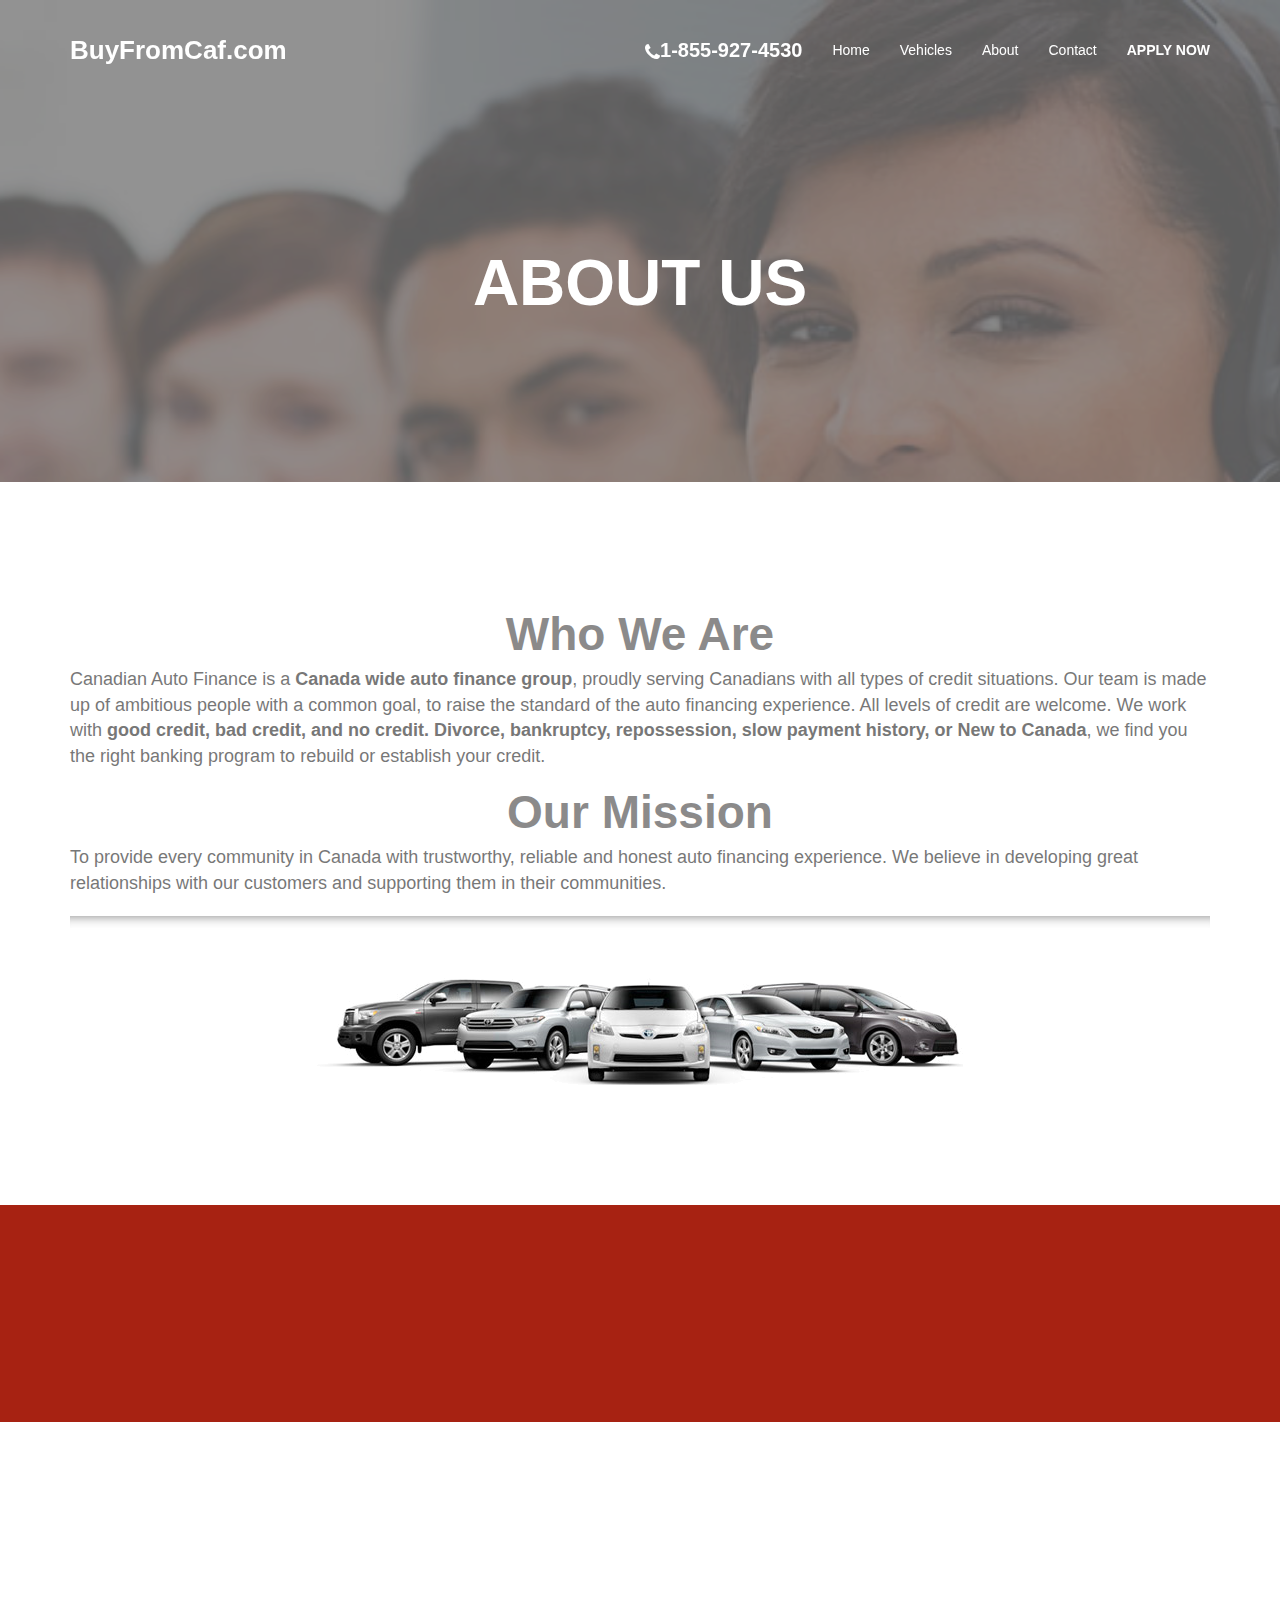
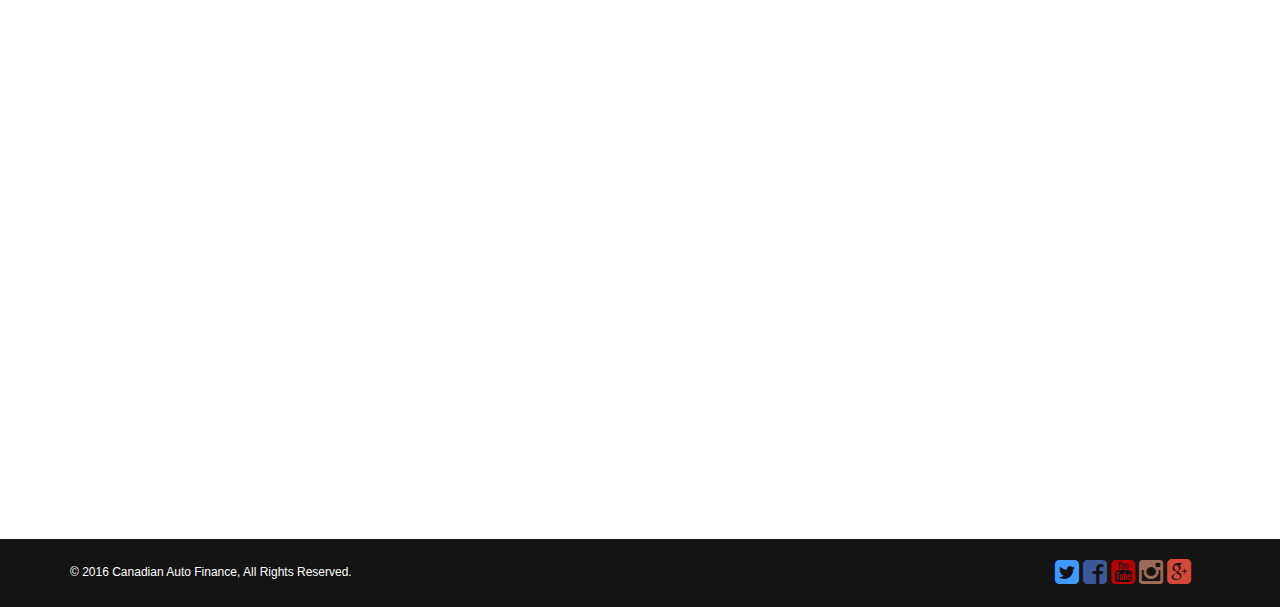
<file: about.html>
<!DOCTYPE html>
<html lang="en">
<head>
	<meta charset="UTF-8">
	<meta name="viewport" content="width=device-width, initial-scale=1.0">
	<meta name="description" content="">
	<meta name="author" content="">

	<title>buyfromcaf.com</title>

	<!-- CSS -->
	<!-- Bootstrap core CSS -->
	<link href="assets/bootstrap/css/bootstrap.min.css" rel="stylesheet" media="screen">

	<!-- Owl Carousel -->
	<link href="assets/css/owl.theme.css" rel="stylesheet">
	<link href="assets/css/owl.carousel.css" rel="stylesheet">

	<!-- Magnific-popup lightbox -->
	<link href="assets/css/magnific-popup.css" rel="stylesheet">

	<!-- Simple text rotator -->
	<link href="assets/css/simpletextrotator.css" rel="stylesheet">

	<!-- Font Awesome CSS -->
	<link href="assets/css/font-awesome.min.css" rel="stylesheet" media="screen">

	<!-- Animate css -->
	<link href="assets/css/animate.css" rel="stylesheet">

	<!-- Custom styles CSS -->
	<link href="assets/css/about.css" rel="stylesheet" media="screen">
</head>
<body>

	<div class="wrapper">
	<div class="wrapper-bg">
		<!-- Preloader -->

		<div id="preloader">
			<div id="status">
				<div class="status-mes"><h4>Buy From Caf</h4></div>
			</div>
		</div>

		<!-- Scroll-up -->

		<div class="scroll-up">
			<a href="#intro"><i class="fa fa-angle-up"></i></a>
		</div>

		<!-- Navigation start -->

		<nav class="navbar navbar-custom navbar-fixed-top" role="navigation">

			<div class="container">

				<!-- Brand and toggle get grouped for better mobile display -->
				<div class="navbar-header">
					<button type="button" class="navbar-toggle" data-toggle="collapse" data-target="#custom-navbar-collapse-1">
						<span class="sr-only">Toggle navigation</span>
						<span class="icon-bar"></span>
						<span class="icon-bar"></span>
						<span class="icon-bar"></span>
					</button>
					<a class="navbar-brand" href="index.html">BuyFromCaf.com</a>
				</div>

				<!-- Collect the nav links, forms, and other content for toggling -->
				<div class="collapse navbar-collapse" id="custom-navbar-collapse-1">
					<ul class="nav navbar-nav navbar-right">
						<li><a href="#"><i class="fa fa-phone fa-lg"></i><strong><span style="font-size: 20px">1-855-927-4530</span></strong></a></li>
						<li><a href="index.html">Home</a></li>
						<li><a href="index.html">Vehicles</a></li>
						<li><a href="about.html">About</a></li>
						<li><a href="contact.html">Contact</a></li>
						<li><a href="apply.html"><strong>APPLY NOW</strong></a></li>
					</ul>
				</div>

			</div>

		</nav>

		<!-- Navigation end -->

		<!-- Intro section start -->

		<section id="intro" class="section">

			<div class="container">

				<div class="row">

					<div class="col-md-12">

						<div class="hello wow bounceInDown">
							<h1>ABOUT US</h1>

						</div>

					</div>

				</div><!-- .row -->

			</div><!-- .container -->

		</section>
</div>
		<!-- Intro section end -->

		<section id="about-us" class="section">

			<div class="container">

				<div class="row">

					<div class="col-md-12 wow bounceInLeft">

						<h2>Who We Are</h2>
						<p>Canadian Auto Finance is a <strong>Canada wide auto finance group</strong>, proudly serving Canadians with all types of credit situations. Our team is made up of ambitious people with a common goal, to raise the standard of the auto financing experience.
    All levels of credit are welcome. We work with <strong>good credit, bad credit, and no credit. Divorce, bankruptcy, repossession, slow payment history, or New to Canada</strong>, we find you the right banking program to rebuild or establish your credit.</p>

						<h2>Our Mission</h2>
						<p>To provide every community in Canada with trustworthy, reliable and honest auto financing experience. We believe in developing great relationships with our customers and supporting them in their communities.</p>

								<hr>
								<img src="assets/images/cars.png" alt="cars auto finance canada approved">
				</div>

				</div><!-- .row -->

			</div><!-- .container -->

		</section>

		<!-- About section end -->
		<!-- Team section start -->

		<section id="team-header" class="section-header">

			<div class="color-overlay">

				<div class="container">

					<div class="row">

						<div class="col-sm-12 wow bounceInDown">
								<h1>OUR TEAM</h1>
							<p></p>
						</div>

					</div>

				</div>

			</div>

		</section>

		<section id="team" class="section">

			<div class="container">

				<div class="row">

					<div class="col-md-3 col-sm-6 wow bounceInLeft">
						<div class="member">
							<img src="assets/images/profile.jpg" alt="">
							<div class="member-data">
								<h3>Becka Kholer</h3>
								<span>Finance Manager</span>
							</div>
							<ul class="icons-widget icons-widget-sm">
								<li><a href="#"><i class="fa fa-facebook fa-fw"></i></a></li>
								<li><a href="#"><i class="fa fa-github-alt"></i></a></li>
								<li><a href="#"><i class="fa fa-dribbble"></i></a></li>
							</ul>
						</div>
					</div>

					<div class="col-md-3 col-sm-6 wow bounceInUp">
						<div class="member">
							<img src="assets/images/profile.jpg" alt="">
							<div class="member-data">
								<h3>Gavino Lima</h3>
								<span>Finance Manager</span>
							</div>
							<a href="#">finance@buyfromcaf.com</a>
						</div>
					</div>

					<div class="col-md-3 col-sm-6 wow bounceInDown">
						<div class="member">
							<img src="assets/images/profile.jpg" alt="">
							<div class="member-data">
								<h3>Marc Dumas</h3>
								<span>web development</span>
							</div>
							<ul class="icons-widget icons-widget-sm">
								<li><a href="#"><i class="fa fa-facebook fa-fw"></i></a></li>
								<li><a href="#"><i class="fa fa-github-alt"></i></a></li>
								<li><a href="#"><i class="fa fa-wordpress"></i></a></li>
							</ul>
						</div>
					</div>

					<div class="col-md-3 col-sm-6 wow bounceInRight">
						<div class="member">
							<img src="assets/images/profile.jpg" alt="">
							<div class="member-data">
								<h3>Marvin Campos</h3>
								<span>project management</span>
							</div>
							<a href="#">finance@buyfromcaf.com</a>
						</div>
					</div>

				</div><!-- .row -->

			</div><!-- .container -->

		</section>

		<!-- Team section end -->

		<!-- Footer start -->

		<footer id="footer">

			<div class="container">

				<div class="row">

					<div class="col-md-6">
						<p class="copy">
							© 2016 Canadian Auto Finance, All Rights Reserved.
						</p>
					</div>

					<div class="col-md-6">
						<div class="social">
						<i class="fa fa-twitter-square fa-2x"></i>
						<i class="fa fa-facebook-square fa-2x"></i>
						<i class="fa fa-youtube-square fa-2x"></i>
						<i class="fa fa-instagram fa-2x"></i>
						<i class="fa fa-google-plus-square fa-2x"></i>
					 </div>
				</div>
			</div><!-- .row -->

			</div><!-- .container -->

		</footer>

		<!-- Footer end -->

	</div><!-- .wrapper -->

	<!-- Javascript files -->
	<!-- jQuery -->
	<script src="assets/js/jquery-1.11.0.min.js"></script>
	<!-- Bootstrap JS -->
	<script src="assets/bootstrap/js/bootstrap.min.js"></script>
	<!-- Background slider -->
	<script src="assets/js/jquery.backstretch.min.js"></script>
	<!-- OwlCarousel -->
	<script src="assets/js/owl.carousel.min.js"></script>
	<!-- Knob -->
	<script src="assets/js/jquery.knob.min.js"></script>
	<!-- Modal for portfolio -->
	<script src="assets/js/jquery.magnific-popup.min.js"></script>
	<!-- Text rotator -->
	<script src="assets/js/jquery.simple-text-rotator.min.js"></script>
	<!-- Waypoints -->
	<script src="assets/js/jquery.waypoints.js"></script>
	<!-- WOW - Reveal Animations When You Scroll -->
	<script src="assets/js/wow.min.js"></script>
	<!-- Smooth scroll -->
	<script src="assets/js/smoothscroll.js"></script>
	<!-- Resp. video -->
	<script src="assets/js/jquery.fitvids.js"></script>
	<!-- Google Maps -->
	<script src="http://maps.google.com/maps/api/js?sensor=true"></script>
	<script src="assets/js/gmaps.js"></script>
	<!-- Custom scripts -->
	<script src="assets/js/custom.js"></script>

</body>
</html>
</file>
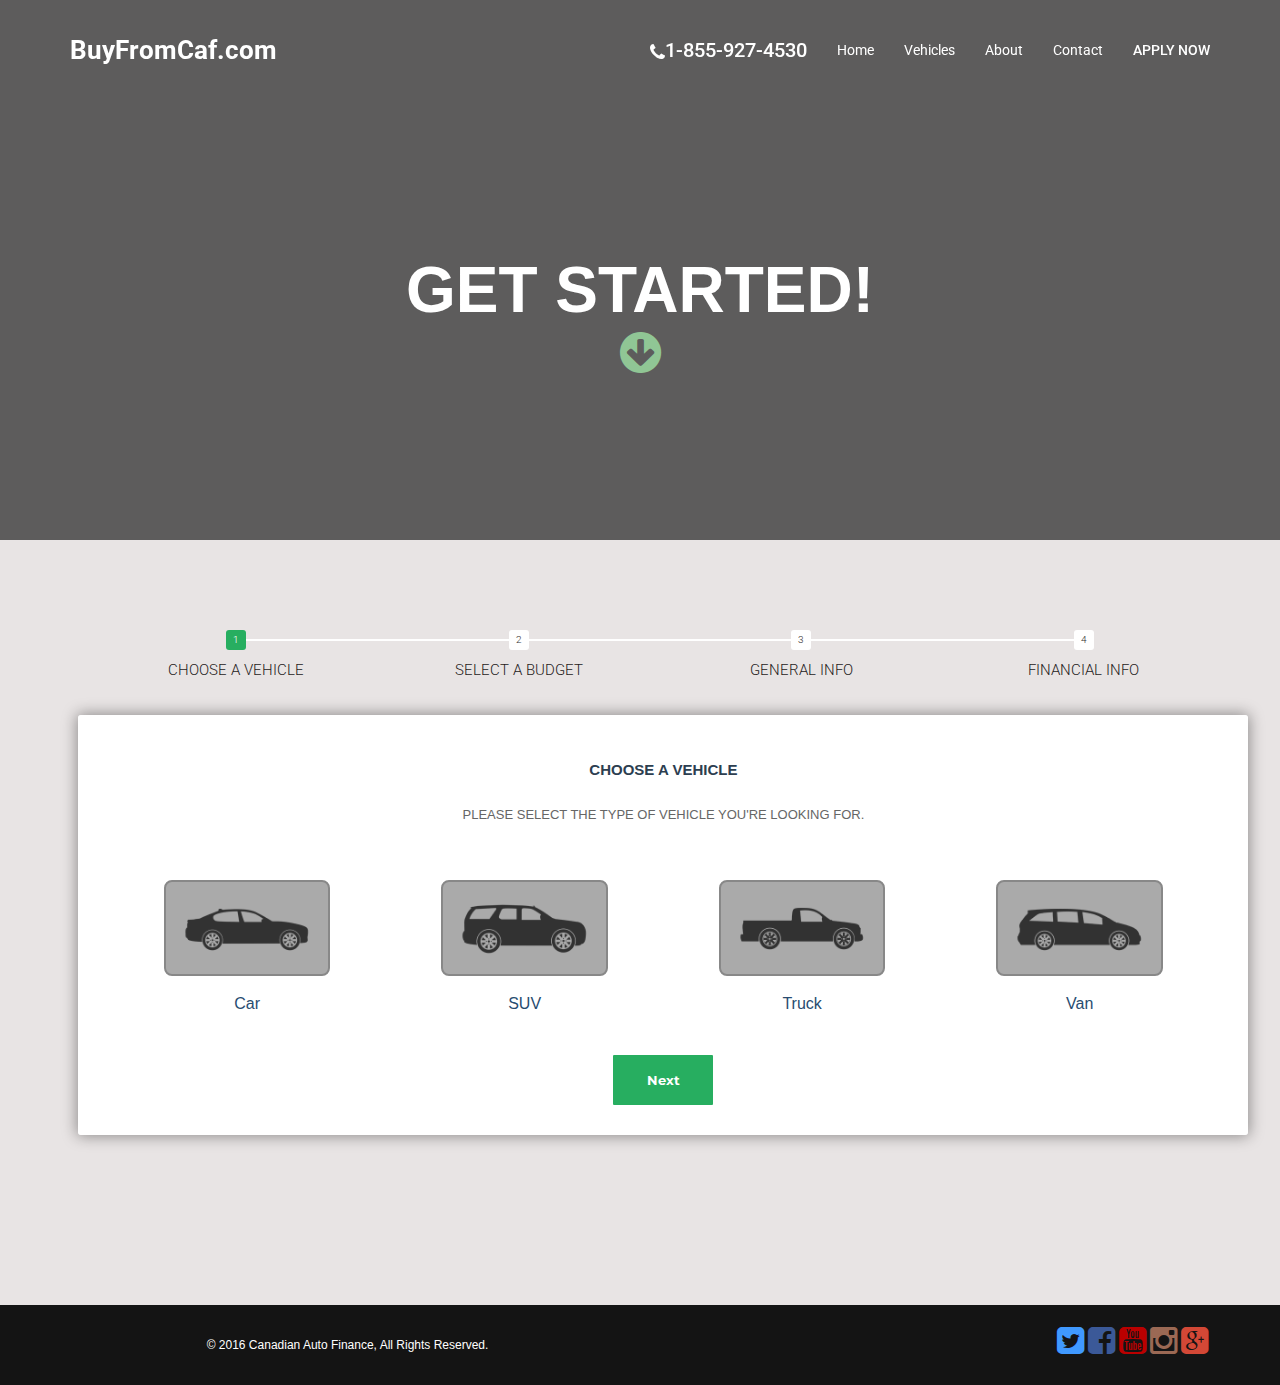
<file: apply.html>
<!DOCTYPE html>
<html lang="en">

    <head>

        <meta charset="utf-8">
        <meta http-equiv="X-UA-Compatible" content="IE=edge">
        <meta name="viewport" content="width=device-width, initial-scale=1">
        <title>Canadian Finance</title>

        <!-- CSS -->
        <link rel="stylesheet" href="http://fonts.googleapis.com/css?family=Roboto:400,100,300,500">
        <link rel="stylesheet" href="assets/bootstrap/css/bootstrap.min.css">
        <!-- Magnific-popup lightbox -->
        <link href="assets/css/magnific-popup.css" rel="stylesheet">

        <!-- Simple text rotator -->
        <link href="assets/css/simpletextrotator.css" rel="stylesheet">

        <!-- Font Awesome CSS -->
        <link href="assets/css/font-awesome.min.css" rel="stylesheet" media="screen">

        <!-- Animate css -->
        <link href="assets/css/animate.css" rel="stylesheet">

		    <link rel="stylesheet" href="assets/css/form-elements.css">

        <link rel="stylesheet" href="assets/css/form.css">

        <!-- HTML5 Shim and Respond.js IE8 support of HTML5 elements and media queries -->
        <!-- WARNING: Respond.js doesn't work if you view the page via file:// -->
        <!--[if lt IE 9]>
            <script src="https://oss.maxcdn.com/libs/html5shiv/3.7.0/html5shiv.js"></script>
            <script src="https://oss.maxcdn.com/libs/respond.js/1.4.2/respond.min.js"></script>
        <![endif]-->

        <!-- Favicon and touch icons -->
        <link rel="shortcut icon" href="assets/ico/favicon.png">
        <link rel="apple-touch-icon-precomposed" sizes="144x144" href="assets/ico/apple-touch-icon-144-precomposed.png">
        <link rel="apple-touch-icon-precomposed" sizes="114x114" href="assets/ico/apple-touch-icon-114-precomposed.png">
        <link rel="apple-touch-icon-precomposed" sizes="72x72" href="assets/ico/apple-touch-icon-72-precomposed.png">
        <link rel="apple-touch-icon-precomposed" href="assets/ico/apple-touch-icon-57-precomposed.png">
         <link href="app2/style.css" rel="stylesheet">
         <link href="app2/rangeslider.css" rel="stylesheet">


   <script type="text/javascript">
    function updateTextInput(val) {
      document.getElementById('textInput').innerHTML=val;
    }
  </script>













<style>

label > input{ /* HIDE RADIO */
  display:none;
}
label > input + img{ /* IMAGE STYLES */
  cursor:pointer;
  border:2px solid transparent;
}
label > input:checked + img{ /* (CHECKED) IMAGE STYLES */
  border:2px solid #f00;
  background-color:orange;
}



.slider {
  width: 200px;
  margin: 100px auto;
}

input[type="range"] {
  -webkit-appearance: none;
  -webkit-tap-highlight-color: rgba(255, 255, 255, 0);
  width: 100%;
  height: 20px;
  margin: 0;
  border: none;
  padding: 1px 2px;
  border-radius: 14px;
  background: #232528;
  box-shadow: inset 0 1px 0 0 #0d0e0f, inset 0 -1px 0 0 #3a3d42;
  -webkit-box-shadow: inset 0 1px 0 0 #0d0e0f, inset 0 -1px 0 0 #3a3d42;
  outline: none; /* no focus outline */
}

input[type="range"]::-moz-range-track {
  border: inherit;
  background: transparent;
}

input[type="range"]::-ms-track {
  border: inherit;
  color: transparent; /* don't drawn vertical reference line */
  background: transparent;
}

input[type="range"]::-ms-fill-lower,
input[type="range"]::-ms-fill-upper {
  background: transparent;
}

input[type="range"]::-ms-tooltip {
  display: none;
}

/* thumb */

input[type="range"]::-webkit-slider-thumb {
  -webkit-appearance: none;
  width: 40px;
  height: 18px;
  border: none;
  border-radius: 12px;
  background-image: -webkit-gradient(linear, left top, left bottom, color-stop(0%, #529de1), color-stop(100%, #245e8f)); /* android <= 2.2 */
  background-image: -webkit-linear-gradient(top , #529de1 0, #245e8f 100%); /* older mobile safari and android > 2.2 */;
  background-image: linear-gradient(to bottom, #529de1 0, #245e8f 100%); /* W3C */
}
input[type="range"]::-moz-range-thumb {
  width: 40px;
  height: 18px;
  border: none;
  border-radius: 12px;
  background-image: linear-gradient(to bottom, #529de1 0, #245e8f 100%); /* W3C */
}

input[type="range"]::-ms-thumb {
  width: 40px;
  height: 18px;
  border-radius: 12px;
  border: 0;
  background-image: linear-gradient(to bottom, #529de1 0, #245e8f 100%); /* W3C */
}

.warning{
    border: 1px solid red;
}

#msform input.warning {
    border: 1px solid #FF0000;
}

</style>


    </head>

    <body>

      <!-- Navigation start -->

      <div class="wrapper">
    	<div class="wrapper-bg">


    		<!-- Scroll-up -->

    		<div class="scroll-up">
    			<a href="#intro"><i class="fa fa-angle-up"></i></a>
    		</div>

    		<!-- Navigation start -->

    		<nav class="navbar navbar-custom navbar-fixed-top" role="navigation">

    			<div class="container">

    				<!-- Brand and toggle get grouped for better mobile display -->
    				<div class="navbar-header">
    					<button type="button" class="navbar-toggle" data-toggle="collapse" data-target="#custom-navbar-collapse-1">
    						<span class="sr-only">Toggle navigation</span>
    						<span class="icon-bar"></span>
    						<span class="icon-bar"></span>
    						<span class="icon-bar"></span>
    					</button>
    					<a class="navbar-brand" href="index.html">BuyFromCaf.com</a>
    				</div>

    				<!-- Collect the nav links, forms, and other content for toggling -->
    				<div class="collapse navbar-collapse" id="custom-navbar-collapse-1">
    					<ul class="nav navbar-nav navbar-right">
    						<li><a href="#"><i class="fa fa-phone fa-lg"></i><strong><span style="font-size: 20px">1-855-927-4530</span></strong></a></li>
    						<li><a href="index.html">Home</a></li>
    						<li><a href="#services">Vehicles</a></li>
    						<li><a href="about.html">About</a></li>
    						<li><a href="contact.html">Contact</a></li>
    						<li><a href="#"><strong>APPLY NOW</strong></a></li>
    					</ul>
    				</div>

    			</div>

    		</nav>
        <!-- Intro section start -->

    		<section id="intro" class="section">

    			<div class="container">

    				<div class="row">

    					<div class="col-md-12">

    						<div class="hello wow bounceInDown">
    							<h1>GET STARTED!</h1>
    							<a href="#top-content"<i class="fa fa-arrow-circle-down fa-3x"></a>
    						</div>

    					</div>

    				</div><!-- .row -->

    			</div><!-- .container -->

    		</section>
    </div>
    		<!-- Intro section end -->



        <!-- Top content -->
        <div id="top-content" class="top-content">
            <div class="container">
                <div class="row">
                        <!-- multistep form -->
                <form id="msform" method = "POST" action = "action.php">
                    <!-- progressbar -->
                    <ul id="progressbar">
                        <li class="active">CHOOSE A VEHICLE</li>
                        <li>SELECT A BUDGET</li>
                        <li>GENERAL INFO</li>
                        <li>FINANCIAL INFO</li>

                    </ul>
                    <!-- fieldsets -->
                    <fieldset>
                       <h2 class="fs-title">CHOOSE A VEHICLE</h2>
                       <h3 class="fs-subtitle">Please select the type of vehicle you're looking for.</h3><br/>


                                      <label class="img1" for="vehicle-car">
                                        <input type="radio" name="vehicle_type" id="vehicle-car" value="car">
                                        <img class="icon-vehicle img" src="assets/images/icons/car.png" style = "max-width:100%;height:auto;" alt="Car">
                                        <p class="text-center">Car</p>
                                      </label>
                                      <label class="img1" for="vehicle-suv">
                                        <input type="radio" name="vehicle_type" id="vehicle-suv" value="suv">
                                        <img class="icon-vehicle img" src="assets/images/icons/suv.png" style = "max-width:100%;height:auto;" alt="SUV">
                                        <p class="text-center">SUV</p>
                                      </label>
                                      <label  class="img1" for="vehicle-truck">
                                        <input type="radio" name="vehicle_type" id="vehicle-truck" value="truck">
                                        <img class="icon-vehicle img" src="assets/images/icons/truck.png" style = "max-width:100%;height:auto;" alt="Truck">
                                        <p class="text-center">Truck</p>
                                      </label>
                                      <label class="img1" for="vehicle-van">
                                        <input type="radio" name="vehicle_type" id="vehicle-van" value="van">
                                        <img class="icon-vehicle img " src="assets/images/icons/van.png" style = "max-width:100%;height:auto;" alt="Van">
                                        <p class="text-center">Van</p>
                                      </label>
                                      <br/><br/>

                        <input type="button" name="next" class="next action-button" value="Next" required=""/>

                    </fieldset>
                    <fieldset>
                        <h2 class="fs-title">SELECT A BUDGET</h2>
                        <h3 class="fs-subtitle">Please select a monthly payment that you are comfortable spending.</h3>
                            <div class="slider">
                              <input type="range" value="200" width="100%" name="rangeInput" min="200" max="1200" onchange="updateTextInput(this.value);">
                              <span>$ <b style="text-align:center;" id="textInput">200</b>/month</span>
                              </div>

                        <input type="button" name="previous" class="previous action-button" value="Previous" />
                        <input type="button" name="next" class="next action-button" value="Next" />
                    </fieldset>
                    <fieldset>
                        <h2 class="fs-title">GENERAL INFO</h2>
                        <h3 class="fs-subtitle">Please tell us some infomation about yourself.</h3>
                             <div class = "row">
                                <div class = "col-md-6 col-sm-6">
                                    <div class = "col-md-6 col-sm-6">
                                        <div class="form-group">
                                            <label style = "width:100%;" class="control-label">First Name</label>
                                            <input class="form-control floatlabel" type="text" name="first_name" id="first_name" placeholder="First Name"  >
                                        </div>
                                        <div class="form-group">
                                           <label style = "width:100%;" for="email" class="control-label">Email</label>
                                           <input class="form-control floatlabel" type="email" name="email" id="email" placeholder="Email">
                                        </div>
                                    </div>
                                     <div class = "col-md-6">
                                       <div class="form-group">
                                           <label style = "width:100%;" for="last_name" class="control-label">Last Name</label>
                                           <input class="form-control floatlabel" type="text" name="last_name" id="last_name" placeholder="Last Name">
                                       </div>
                                        <div class="form-group">
                                            <label for="phone" class="control-label">Phone</label>
                                            <input class="form-control floatlabel" type="tel" name="phone" id="phone" placeholder="Phone">
                                        </div>
                                    </div>
                                </div>
                                <div class = "col-md-6">
                                    <div class = "col-md-12">

                                        <div class="form-group">
                                        <label for="address" class="control-label">Address</label>
                                        <input class="form-control floatlabel" type="text" name="address" id="address" placeholder="Address">
                                      </div>
                                    </div>

                                         <div class = "col-md-4">
                                              <div class="form-group">
                                                <label for="city" class="control-label">City</label>
                                                <input class="form-control floatlabel" type="text" name="city" id="city" placeholder="City">
                                              </div>
                                         </div>
                                         <div class = "col-md-4">

                                            <div class="form-group">
                                                    <label for="province" class="control-label">Province</label>
                                                    <select class="form-control" name="province" id="province">
                                                      <option value="">Province</option>
                                                      <option value="AB">Alberta</option>
                                                      <option value="BC">British Columbia</option>
                                                      <option value="MB">Manitoba</option>
                                                      <option value="NB">New Brunswick</option>
                                                      <option value="NL">Newfoundland and Labrador</option>
                                                      <option value="NS">Nova Scotia</option>
                                                      <option value="ON">Ontario</option>
                                                      <option value="PE">Prince Edward Island</option>
                                                      <option value="QC">Quebec</option>
                                                      <option value="SK">Saskatchewan</option>
                                                      <option value="NT">Northwest Territories</option>
                                                      <option value="NU">Nunavut</option>
                                                      <option value="YT">Yukon</option>
                                                    </select>
                                                  </div>
                                         </div>
                                        <div class = "col-md-4">
                                             <div class="form-group">
                                                <label for="postcode" class="control-label">Postal</label>
                                                <input class="form-control floatlabel" type="text" name="postcode" id="postcode" placeholder="Postal" maxlength="7">
                                              </div>
                                        </div>
                                    </div><br/>

                             </div>
                        <input type="button" name="previous" class="previous action-button" value="Previous" />
                       <input type="button" name="next" class="next action-button" value="Next" />
                    </fieldset>
                    <fieldset>
                        <h2 class="fs-title">FINANCIAL INFO</h2>
                        <h3 class="fs-subtitle">Last step, we need some financial information.</h3>
                             <div class = "row">
                                <div class = "col-md-6">

                                        <div class = "col-md-4">
                                            <div class="form-group">
                                                <label for="birth_day" class="control-label">Day</label>
                                                <select class="form-control floatlabel" name="birth_day" id="birth_day">
                                                  <option value="">Day</option>
                                                  <option value="1">01</option><option value="2">02</option><option value="3">03</option><option value="4">04</option><option value="5">05</option><option value="6">06</option><option value="7">07</option><option value="8">08</option><option value="9">09</option><option value="10">10</option><option value="11">11</option><option value="12">12</option><option value="13">13</option><option value="14">14</option><option value="15">15</option><option value="16">16</option><option value="17">17</option><option value="18">18</option><option value="19">19</option><option value="20">20</option><option value="21">21</option><option value="22">22</option><option value="23">23</option><option value="24">24</option><option value="25">25</option><option value="26">26</option><option value="27">27</option><option value="28">28</option><option value="29">29</option><option value="30">30</option><option value="31">31</option> </select>
                                              </div>
                                        </div>
                                        <div class = "col-md-4">
                                             <div class="form-group">
                                                <label for="birth_month" class="control-label">Month</label>
                                                <select class="form-control floatlabel" name="birth_month" id="birth_month">
                                                  <option value="">Month</option>
                                                  <option value="January">January</option>
                                                  <option value="February">February</option>
                                                  <option value="March">March</option>
                                                  <option value="April">April</option>
                                                  <option value="May">May</option>
                                                  <option value="June">June</option>
                                                  <option value="July">July</option>
                                                  <option value="August">August</option>
                                                  <option value="September">September</option>
                                                  <option value="October">October</option>
                                                  <option value="November">November</option>
                                                  <option value="December">December</option>
                                                </select>
                                              </div>
                                        </div>
                                        <div class = "col-md-4">
                                            <div class="form-group">
                                        <label for="birth_year" class="control-label">Year</label>
                                        <select class="form-control floatlabel" name="birth_year" id="birth_year">
                                          <option value="">Year</option>
                                          <option value="1998">1998</option><option value="1997">1997</option><option value="1996">1996</option><option value="1995">1995</option><option value="1994">1994</option><option value="1993">1993</option><option value="1992">1992</option><option value="1991">1991</option><option value="1990">1990</option><option value="1989">1989</option><option value="1988">1988</option><option value="1987">1987</option><option value="1986">1986</option><option value="1985">1985</option><option value="1984">1984</option><option value="1983">1983</option><option value="1982">1982</option><option value="1981">1981</option><option value="1980">1980</option><option value="1979">1979</option><option value="1978">1978</option><option value="1977">1977</option><option value="1976">1976</option><option value="1975">1975</option><option value="1974">1974</option><option value="1973">1973</option><option value="1972">1972</option><option value="1971">1971</option><option value="1970">1970</option><option value="1969">1969</option><option value="1968">1968</option><option value="1967">1967</option><option value="1966">1966</option><option value="1965">1965</option><option value="1964">1964</option><option value="1963">1963</option><option value="1962">1962</option><option value="1961">1961</option><option value="1960">1960</option><option value="1959">1959</option><option value="1958">1958</option><option value="1957">1957</option><option value="1956">1956</option><option value="1955">1955</option><option value="1954">1954</option><option value="1953">1953</option><option value="1952">1952</option><option value="1951">1951</option><option value="1950">1950</option><option value="1949">1949</option><option value="1948">1948</option><option value="1947">1947</option><option value="1946">1946</option><option value="1945">1945</option><option value="1944">1944</option><option value="1943">1943</option><option value="1942">1942</option><option value="1941">1941</option><option value="1940">1940</option><option value="1939">1939</option><option value="1938">1938</option><option value="1937">1937</option><option value="1936">1936</option><option value="1935">1935</option><option value="1934">1934</option><option value="1933">1933</option><option value="1932">1932</option><option value="1931">1931</option><option value="1930">1930</option><option value="1929">1929</option><option value="1928">1928</option><option value="1927">1927</option><option value="1926">1926</option><option value="1925">1925</option><option value="1924">1924</option><option value="1923">1923</option><option value="1922">1922</option><option value="1921">1921</option><option value="1920">1920</option><option value="1919">1919</option><option value="1918">1918</option><option value="1917">1917</option><option value="1916">1916</option>                        </select>
                                      </div>


                                    </div>
                                    <div class = "col-md-12">
                                        <div class="form-group">
                                            <label for="rent_or_own" style = "width:100%;" class="control-label">Do you rent or own your home?</label>
                                            <select class="form-control floatlabel" name="rent_or_own" id="rent_or_own">
                                              <option value="">Do you rent or own your home?</option>
                                              <option value="Rent">Rent</option>
                                              <option value="Own">Own</option>
                                              <option value="Other">Other</option>
                                            </select>
                                          </div>
                                    </div>
                                     <div class = "col-md-6">
                                         <div class="form-group">
                                            <label for="time_at_residence" style = "width:100%;" class="control-label">Years at residence?</label>
                                            <select class="form-control floatlabel" name="time_at_residence" id="time_at_residence">
                                              <option value="">Years at residence?</option>
                                              <option value="Less than 1 year">Less than 1 year</option>
                                              <option value="1 to 2 years">1 to 2 years</option>
                                              <option value="2 to 4 years">2 to 4 years</option>
                                              <option value="5 or more years">5 or more years</option>
                                            </select>
                                          </div>
                                    </div>
                                     <div class = "col-md-6">
                                          <div class="form-group">
                                            <label for="monthly_payment" style = "width:100%" class="control-label">Monthly Payment</label>
                                            <input class="form-control floatlabel numbersOnly" type="text" name="monthly_payment" id="monthly_payment" placeholder="Monthly Payment">
                                          </div>
                                    </div>
                                </div>
                                <div class = "col-md-6">
                                    <div class = "col-md-6">

                                       <div class="form-group">
                                        <label for="employer" style = "width:100%"class="control-label">Current Employer</label>
                                        <input class="form-control floatlabel" type="text" name="employer" id="employer" placeholder="Current Employer">
                                      </div>
                                    </div>
                                     <div class = "col-md-6">

                                      <div class="form-group">
                                        <label for="job_title" style = "width:100%" class="control-label">Job Title</label>
                                        <input class="form-control floatlabel" type="text" name="job_title" id="job_title" placeholder="Job Title">
                                      </div>
                                    </div>
                                     <div class = "col-md-12">
                                         <div class="form-group">
                                            <label for="on_job_3_months" style = "width:100%" class="control-label">Have you been employed for 3+ months?</label>
                                            <select class="form-control floatlabel" name="on_job_months" id="on_job_months">
                                              <option value="">Have you been employed for 3+ months?</option>
                                              <option value="Yes">Yes</option>
                                              <option value="No">No</option>
                                            </select>
                                          </div>
                                      </div>
                                      <div class = "col-md-12">
                                          <div class="form-group">
                                            <label for="monthly_income" style = "width:100%" class="control-label">Monthly Income</label>
                                            <input class="form-control floatlabel numbersOnly" type="text" name="monthly_income" id="monthly_income" placeholder="Monthly Income">
                                          </div>
                                      </div>

                                    </div>
                                </div>


                        <input type="button" name="previous" class="previous action-button" value="Previous" />
                        <input type="button" name="next" class="next action-button" value="Next" />
                    </fieldset>
                    <fieldset>
                      <p>*You may withdraw your consent at any time by unsubscribing our newsletter or contact us at finance@buyfromcaf.com</p><br/><br/><br/>

                      <input type="button" name="previous" class="previous action-button" value="Previous" />
                      <input type="submit" class="btn btn-primary" style = "color:white;" name="submit"  value="Submit" />
                    </fieldset>

                </form>
                 <!-- jQuery -->
        <script src="http://thecodeplayer.com/uploads/js/jquery-1.9.1.min.js" type="text/javascript"></script>
        <!-- jQuery easing plugin -->
        <script src="http://thecodeplayer.com/uploads/js/jquery.easing.min.js" type="text/javascript"></script>

                </div>

            </div>
        </div>
        <!-- Footer start -->

        <footer id="footer">

    			<div class="container">

    				<div class="row">

    					<div class="col-md-6">
    						<p class="copy">
    							© 2016 Canadian Auto Finance, All Rights Reserved.
    						</p>
    					</div>

    					<div class="col-md-6">
    						<div class="social">
    						<i class="fa fa-twitter-square fa-2x"></i>
    						<i class="fa fa-facebook-square fa-2x"></i>
    						<i class="fa fa-youtube-square fa-2x"></i>
    						<i class="fa fa-instagram fa-2x"></i>
    						<i class="fa fa-google-plus-square fa-2x"></i>
    					 </div>
    				</div>
    			</div><!-- .row -->

    			</div><!-- .container -->

    		</footer>

    		<!-- Footer end -->

    	</div><!-- .wrapper -->

        <script>
            //jQuery time
var current_fs, next_fs, previous_fs; //fieldsets
var left, opacity, scale; //fieldset properties which we will animate
var animating; //flag to prevent quick multi-click glitches
var fieldsetn = 1;

$(".next").click(function(){
var erros = 0;
    //verificação de erros no primeiro fieldset
  if (fieldsetn == 3) {
     //teste de email
     var emailVal=$('input[name="email"]').val();
     emailantigo = emailVal.toString();
     var emailReg = /^([\w-\.]+@([\w-]+\.)+[\w-]{2,4})?$/;

     if ($('input[name="email"]').val().length === 0) {
        $('input[name="email"]').addClass('warning');
        $('input[name="email"]').attr("placeholder","Email is Not Valid");
       erros = 1;}
     else if(!emailReg.test(emailVal)) {
      $('input[name="email"]').attr("placeholder","Email is Not Valid");  $('input[name="email"]').addClass('warning');
      $('input[name="email"]').val('');
            erros = 1;
        }
     else {
       $('input[name="email"]').removeClass('warning');}//fim do teste


    if ($('input[name="first_name"]').val().length ===0){
       $('input[name="first_name"]').addClass('warning');
        $('input[name="first_name"]').attr("placeholder","Please enter first name");
        erros = 1;
    }
    else {
    $('input[name="first_name"]').removeClass('warning');
    }


    if ($('input[name="address"]').val().length ===0){
       $('input[name="address"]').addClass('warning');
        $('input[name="address"]').attr("placeholder","Please enter address");
        erros = 1;
    }
    else {
    $('input[name="address"]').removeClass('warning');
    }

    if ($('input[name="last_name"]').val().length ===0){
       $('input[name="last_name"]').addClass('warning');
        $('input[name="last_name"]').attr("placeholder","Please enter last name");
        erros = 1;
    }
    else {
    $('input[name="last_name"]').removeClass('warning');
    }

    if ($('input[name="phone"]').val().length ===0){
       $('input[name="phone"]').addClass('warning');
        $('input[name="phone"]').attr("placeholder","Please enter Phone Number");
        erros = 1;
    }
    else {
    $('input[name="phone"]').removeClass('warning');
    }

     if ($('input[name="city"]').val().length ===0){
       $('input[name="city"]').addClass('warning');
        $('input[name="city"]').attr("placeholder","Please enter City");
        erros = 1;
    }
    else {
    $('input[name="city"]').removeClass('warning');
    }

    if ($('select[name="province"]').val().length ===0){
        $('select[name="province"]').addClass('warning');

          erros = 1;
        }
    else {
     $('select[name="province"]').removeClass('warning');}

      if ($('input[name="postcode"]').val().length ===0){
       $('input[name="postcode"]').addClass('warning');
        $('input[name="postcode"]').attr("placeholder","Please enter PostCode");
        erros = 1;
    }
    else {
    $('input[name="postcode"]').removeClass('warning');
    }
  } //fim do primeiro fieldset

  else if ( fieldsetn == 4) {//fieldset numero 3
    //verificar nome
    if ($('select[name="birth_day"]').val().length ===0){
        $('select[name="birth_day"]').addClass('warning');

          erros = 1;
        }
    else {
     $('select[name="birth_day"]').removeClass('warning');}


      if ($('select[name="birth_month"]').val().length ===0){
        $('select[name="birth_month"]').addClass('warning');

          erros = 1;
        }
    else {
     $('select[name="birth_month"]').removeClass('warning');}



      if ($('select[name="birth_year"]').val().length ===0){
        $('select[name="birth_year"]').addClass('warning');

          erros = 1;
        }
    else {
     $('select[name="birth_year"]').removeClass('warning');}



      if ($('select[name="rent_or_own"]').val().length ===0){
        $('select[name="rent_or_own"]').addClass('warning');

          erros = 1;
        }
    else {
     $('select[name="rent_or_own"]').removeClass('warning');}




      if ($('select[name="time_at_residence"]').val().length ===0){
        $('select[name="time_at_residence"]').addClass('warning');

          erros = 1;
        }
    else {
     $('select[name="time_at_residence"]').removeClass('warning');}

     if ($('select[name="on_job_months"]').val().length ===0){
        $('select[name="on_job_months"]').addClass('warning');

          erros = 1;
        }
    else {
     $('select[name="on_job_months"]').removeClass('warning');}



      if ($('input[name="employer"]').val().length ===0){
       $('input[name="employer"]').addClass('warning');
        $('input[name="employer"]').attr("placeholder","Please enter Employer Name");
        erros = 1;
    }
    else {
    $('input[name="employer"]').removeClass('warning');
    }

      if ($('input[name="job_title"]').val().length ===0){
       $('input[name="job_title"]').addClass('warning');
        $('input[name="job_title"]').attr("placeholder","Please enter Job Title");
        erros = 1;
    }
    else {
    $('input[name="job_title"]').removeClass('warning');
    }




     if ($('input[name="monthly_income"]').val().length ===0){
       $('input[name="monthly_income"]').addClass('warning');
        $('input[name="monthly_income"]').attr("placeholder","Please enter monthely payement");
        erros = 1;
    }
    else {
    $('input[name="monthly_income"]').removeClass('warning');
    }


    if ($('input[name="monthly_payment"]').val().length ===0){
       $('input[name="monthly_payment"]').addClass('warning');
        $('input[name="monthly_payment"]').attr("placeholder","Please enter monthely payement");
        erros = 1;
    }
    else {
    $('input[name="monthly_payment"]').removeClass('warning');
    }



  }



 if (erros === 0){//inicio da animação
    if(animating) return false;
      animating = true;
      fieldsetn = fieldsetn +1;
      current_fs = $(this).parent();
      next_fs = $(this).parent().next();

}


    //activate next step on progressbar using the index of next_fs
    $("#progressbar li").eq($("fieldset").index(next_fs)).addClass("active");

    //show the next fieldset
    next_fs.show();
    //hide the current fieldset with style
    current_fs.animate({opacity: 0}, {
        step: function(now, mx) {
            //as the opacity of current_fs reduces to 0 - stored in "now"
            //1. scale current_fs down to 80%
            scale = 1 - (1 - now) * 0.2;
            //2. bring next_fs from the right(50%)
            left = (now * 50)+"%";
            //3. increase opacity of next_fs to 1 as it moves in
            opacity = 1 - now;
            current_fs.css({'transform': 'scale('+scale+')'});
            next_fs.css({'left': left, 'opacity': opacity});
        },
        duration: 800,
        complete: function(){
            current_fs.hide();
            animating = false;
        },
        //this comes from the custom easing plugin
        easing: 'easeInOutBack'
    });
});

$(".previous").click(function(){


    if(animating) return false;
    animating = true;
      fieldsetn = fieldsetn - 1;
    current_fs = $(this).parent();
    previous_fs = $(this).parent().prev();

    //de-activate current step on progressbar
    $("#progressbar li").eq($("fieldset").index(current_fs)).removeClass("active");

    //show the previous fieldset
    previous_fs.show();
    //hide the current fieldset with style
    current_fs.animate({opacity: 0}, {
        step: function(now, mx) {
            //as the opacity of current_fs reduces to 0 - stored in "now"
            //1. scale previous_fs from 80% to 100%
            scale = 0.8 + (1 - now) * 0.2;
            //2. take current_fs to the right(50%) - from 0%
            left = ((1-now) * 50)+"%";
            //3. increase opacity of previous_fs to 1 as it moves in
            opacity = 1 - now;
            current_fs.css({'left': left});
            previous_fs.css({'transform': 'scale('+scale+')', 'opacity': opacity});
        },
        duration: 800,
        complete: function(){
            current_fs.hide();
            animating = false;
        },
        //this comes from the custom easing plugin
        easing: 'easeInOutBack'
    });
});


 </script>
 <script>
  $( document ).ready(function() {
   $('input[type="range"]').rangeslider();
});

</script>


        <!-- Javascript -->
        <script src="assets/bootstrap/js/bootstrap.min.js"></script>
        <script src="assets/js/jquery.backstretch.min.js"></script>
        <script src="assets/js/retina-1.1.0.min.js"></script>
        <script src="assets/js/scripts.js"></script>
        <!-- Custom scripts -->
      	<script src="assets/js/custom.js"></script>
                <script src="app2/rangeslider.js"></script>


        <!--[if lt IE 10]>
            <script src="assets/js/placeholder.js"></script>
        <![endif]-->

    </body>



</html>
</file>
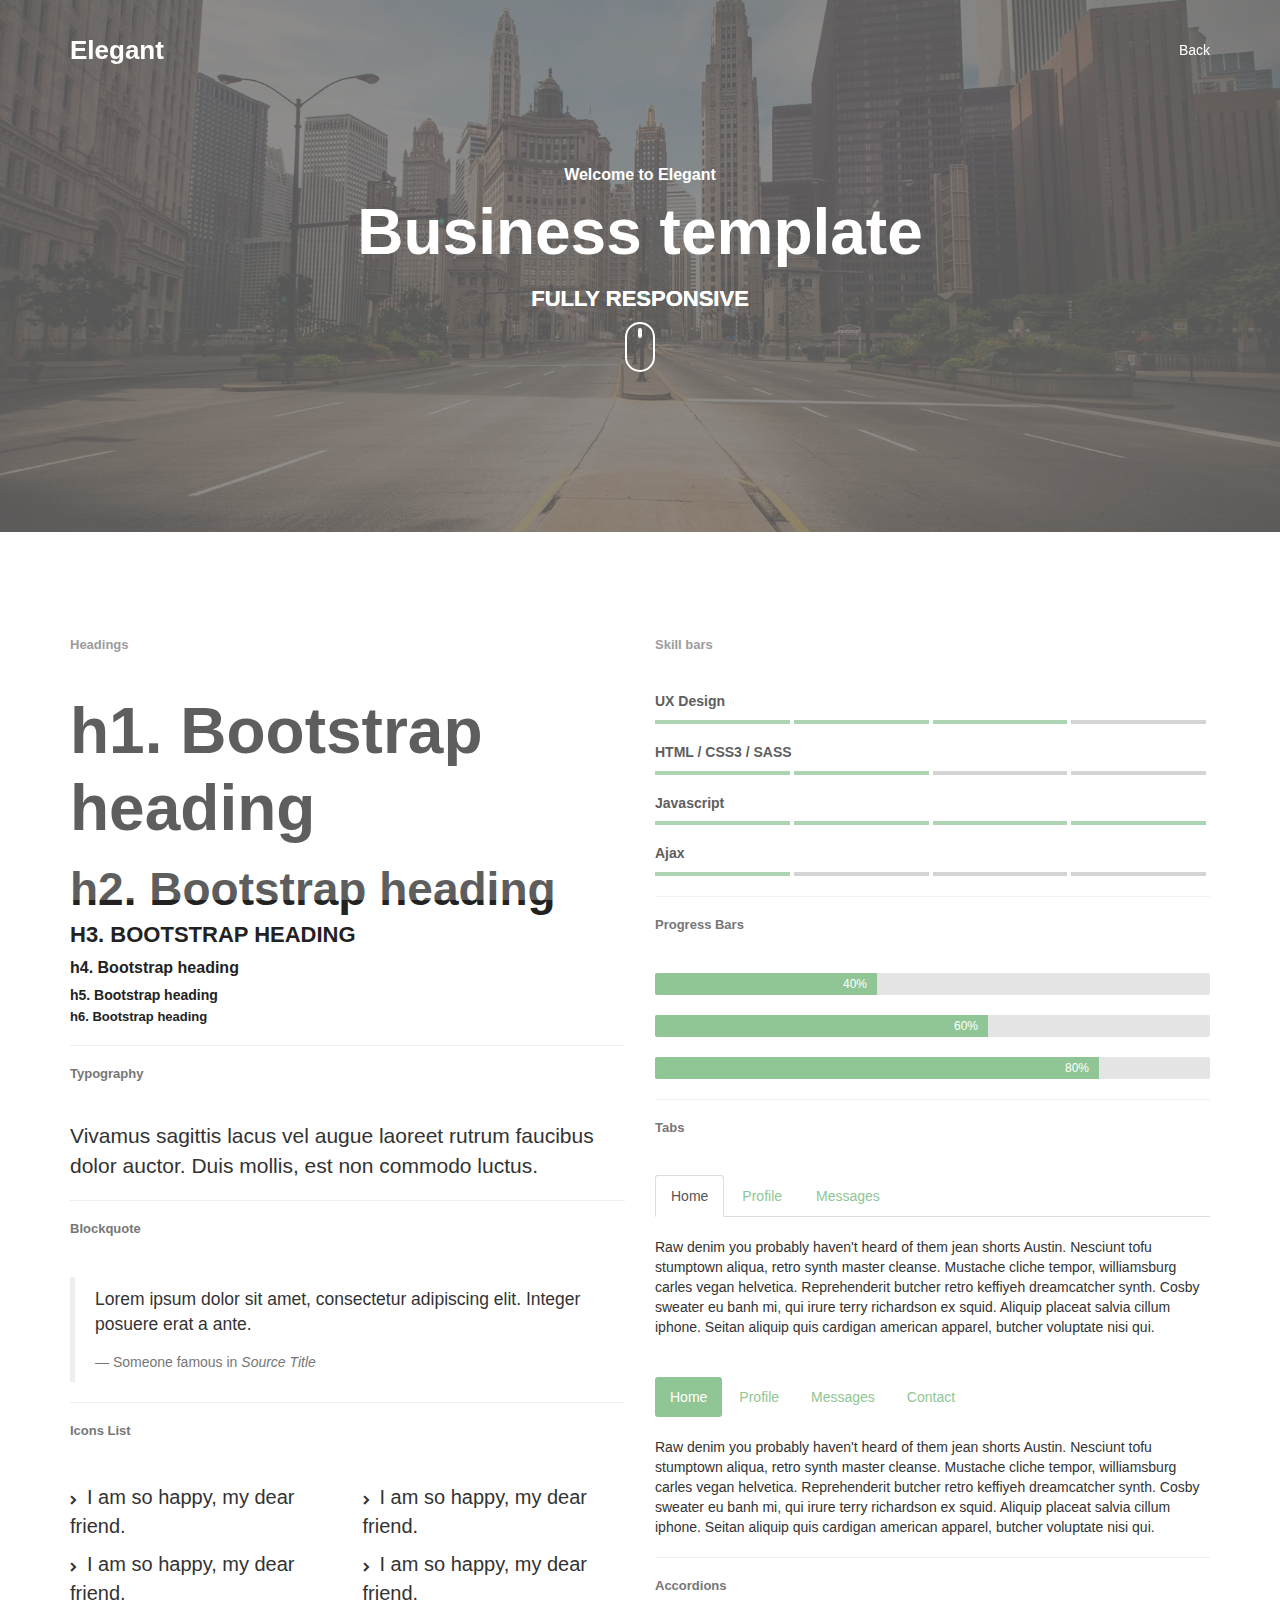
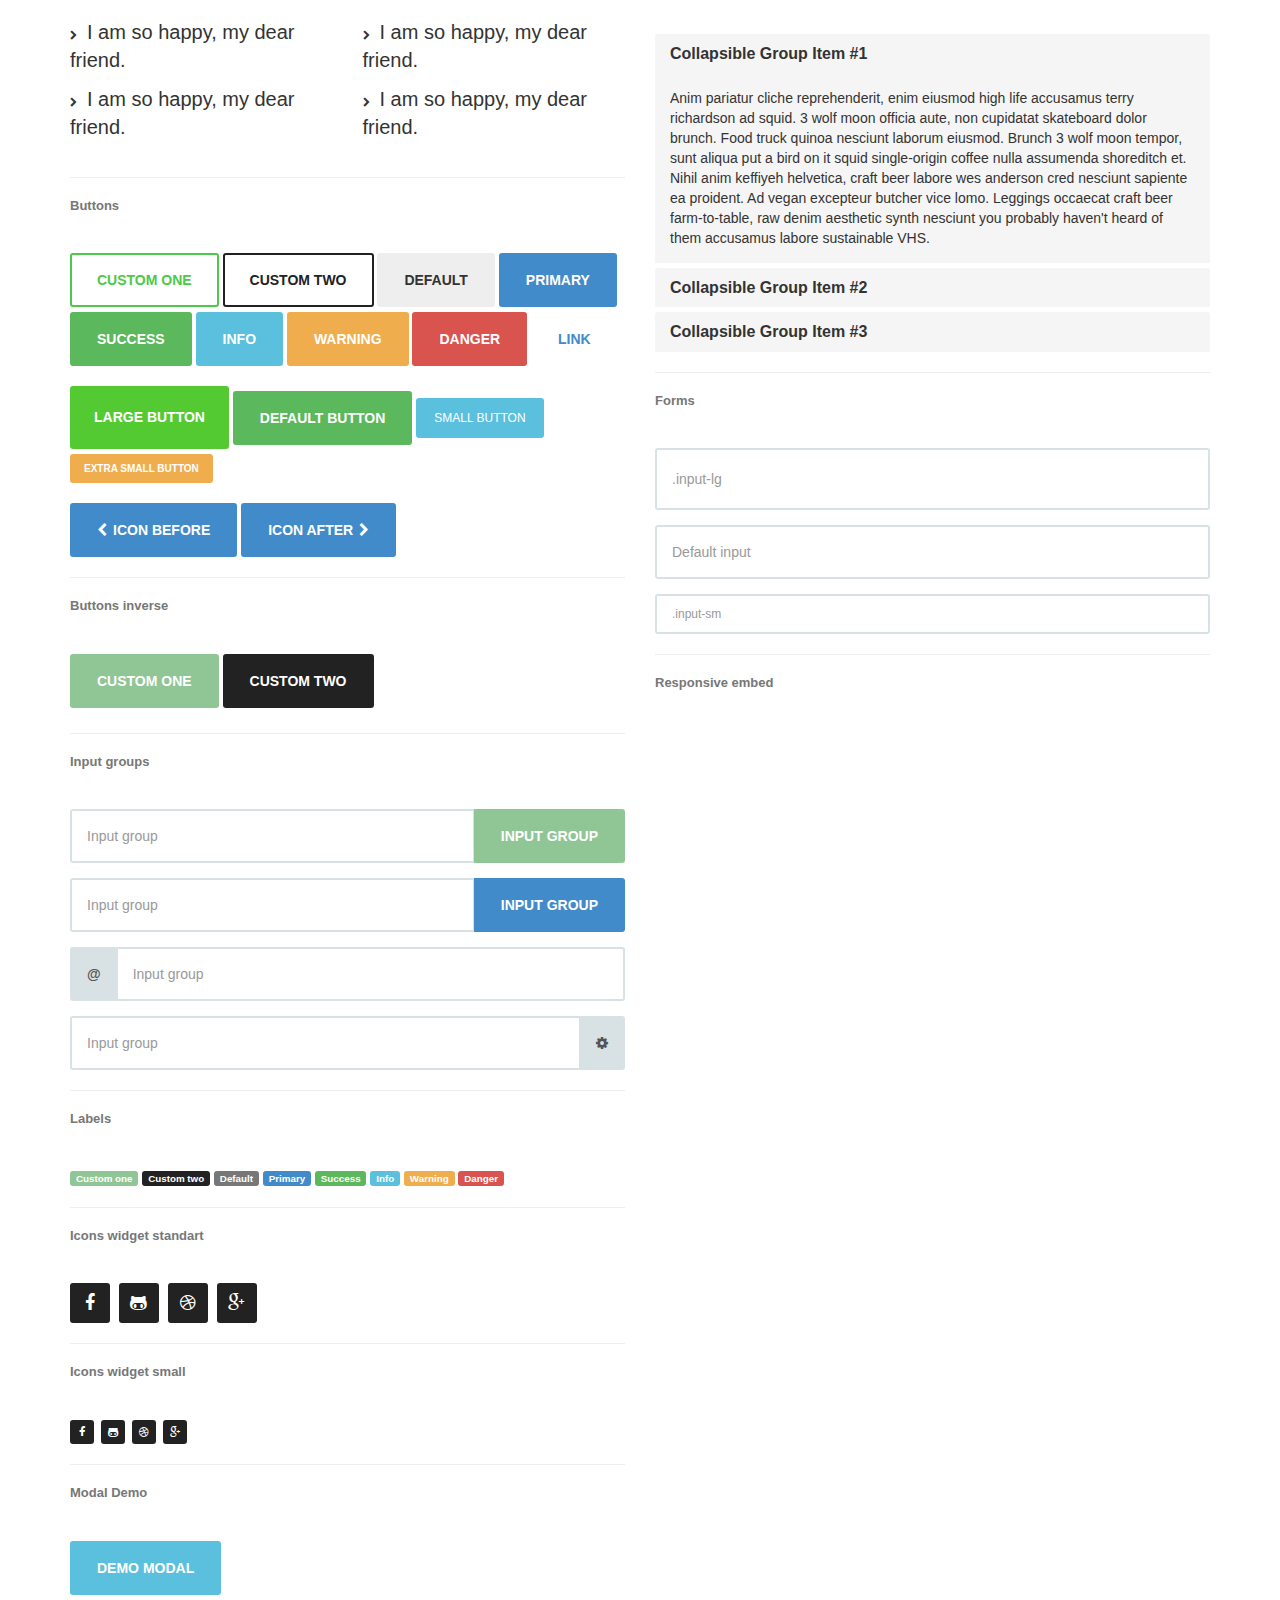
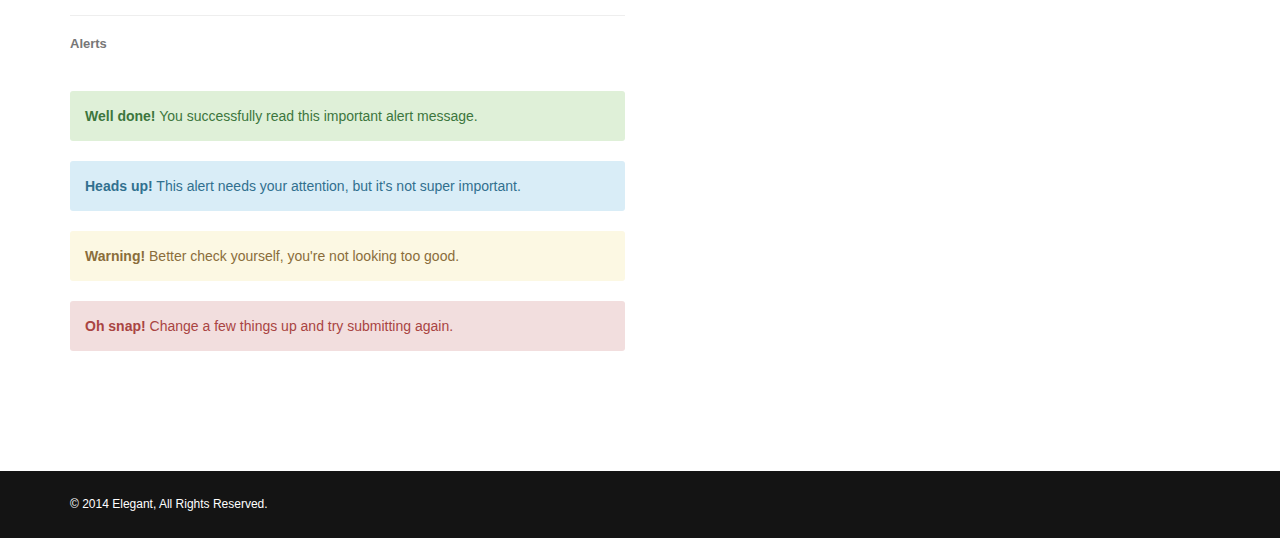
<file: components.html>
﻿<!DOCTYPE html>
<html lang="en">
<head>
	<meta charset="UTF-8">
	<meta name="viewport" content="width=device-width, initial-scale=1.0">
	<meta name="description" content="">
	<meta name="author" content="">

	<title>Elegant - One Page Business Theme</title>

	<!-- CSS -->
	<!-- Bootstrap core CSS -->
	<link href="assets/bootstrap/css/bootstrap.min.css" rel="stylesheet" media="screen">

	<!-- Owl Carousel -->
	<link href="assets/css/owl.theme.css" rel="stylesheet">
	<link href="assets/css/owl.carousel.css" rel="stylesheet">

	<!-- Magnific-popup lightbox -->
	<link href="assets/css/magnific-popup.css" rel="stylesheet">

	<!-- Simple text rotator -->
	<link href="assets/css/simpletextrotator.css" rel="stylesheet">

	<!-- Font Awesome CSS -->
	<link href="assets/css/font-awesome.min.css" rel="stylesheet" media="screen">

	<!-- Animate css -->
	<link href="assets/css/animate.css" rel="stylesheet">

	<!-- Custom styles CSS -->
	<link href="assets/css/style.css" rel="stylesheet" media="screen">
</head>
<body>

	<div class="wrapper">

		<!-- Preloader -->

		<div id="preloader">
			<div id="status">
				<div class="status-mes"><h4>Elegant</h4></div>
			</div>
		</div>

		<!-- Scroll-up -->

		<div class="scroll-up">
			<a href="#intro"><i class="fa fa-angle-up"></i></a>
		</div>

		<!-- Navigation start -->

		<nav class="navbar navbar-custom navbar-fixed-top" role="navigation">

			<div class="container">

				<!-- Brand and toggle get grouped for better mobile display -->
				<div class="navbar-header">
					<button type="button" class="navbar-toggle" data-toggle="collapse" data-target="#custom-navbar-collapse-1">
						<span class="sr-only">Toggle navigation</span>
						<span class="icon-bar"></span>
						<span class="icon-bar"></span>
						<span class="icon-bar"></span>
					</button>
					<a class="navbar-brand" href="#">Elegant</a>
				</div>

				<!-- Collect the nav links, forms, and other content for toggling -->
				<div class="collapse navbar-collapse" id="custom-navbar-collapse-1">
					<ul class="nav navbar-nav navbar-right">
						<li><a href="index.html">Back</a></li>
					</ul>
				</div>

			</div>

		</nav>

		<!-- Navigation end -->

		<!-- Intro section start -->

		<section id="intro" class="section">

			<div class="container">

				<div class="row">

					<div class="col-md-12">

						<div class="hello wow bounceInDown">
							<h4>Welcome to Elegant</h4>
							<h1>Business template</h1>
							<h3><span class="rotate">Fully responsive | Ready for use | Clear code</span></h3>
						</div>

						<a href="#about">
							<div class="mouse-icon">
								<div class="wheel"></div>
							</div>
						</a>

					</div>

				</div><!-- .row -->

			</div><!-- .container -->

		</section>

		<!-- Intro section end -->

		<!-- Components section start -->

		<section id="components" class="section">

			<div class="container">

				<div class="row">

					<div class="col-md-6">

						<!-- Headings -->
						<h6 class="text-muted long-down">Headings</h6>
						<h1>h1. Bootstrap heading</h1>
						<h2>h2. Bootstrap heading</h2>
						<h3>h3. Bootstrap heading</h3>
						<h4>h4. Bootstrap heading</h4>
						<h5>h5. Bootstrap heading</h5>
						<h6>h6. Bootstrap heading</h6>

						<hr>
						<!-- Typography -->
						<h6 class="text-muted long-down">Typography</h6>

						<p class="lead">Vivamus sagittis lacus vel augue laoreet rutrum faucibus dolor auctor. Duis mollis, est non commodo luctus.</p>

						<hr>
						<!-- Blockquote -->
						<h6 class="text-muted long-down">Blockquote</h6>

						<blockquote>
							<p>Lorem ipsum dolor sit amet, consectetur adipiscing elit. Integer posuere erat a ante.</p>
							<footer>Someone famous in <cite title="Source Title">Source Title</cite></footer>
						</blockquote>

						<hr>
						<!-- Icons List -->
						<h6 class="text-muted long-down">Icons List</h6>

						<div class="row">
							<div class="col-md-6">
								<ul class="list-unstyled iconList">
									<li>I am so happy, my dear friend.</li>
									<li>I am so happy, my dear friend.</li>
									<li>I am so happy, my dear friend.</li>
									<li>I am so happy, my dear friend.</li>
								</ul>
							</div>
							<div class="col-md-6">
								<ul class="list-unstyled iconList">
									<li>I am so happy, my dear friend.</li>
									<li>I am so happy, my dear friend.</li>
									<li>I am so happy, my dear friend.</li>
									<li>I am so happy, my dear friend.</li>
								</ul>
							</div>
						</div>

						<hr>
						<!-- Buttons -->
						<h6 class="text-muted long-down">Buttons</h6>

						<p class="btn-list">
							<button type="button" class="btn btn-custom-1">Custom one</button>
							<button type="button" class="btn btn-custom-2">Custom two</button>
							<button type="button" class="btn btn-default">Default</button>
							<button type="button" class="btn btn-primary">Primary</button>
							<button type="button" class="btn btn-success">Success</button>
							<button type="button" class="btn btn-info">Info</button>
							<button type="button" class="btn btn-warning">Warning</button>
							<button type="button" class="btn btn-danger">Danger</button>
							<button type="button" class="btn btn-link">Link</button>
						</p>

						<p class="btn-list">
							<button type="button" class="btn btn-primary btn-lg">Large button</button>
							<button type="button" class="btn btn-success">Default button</button>
							<button type="button" class="btn btn-info btn-sm">Small button</button>
							<button type="button" class="btn btn-warning btn-xs">Extra small button</button>
						</p>

						<p>
							<button type="button" class="btn btn-primary">
								<i class="icon-before fa fa-chevron-left"></i>Icon before
							</button>
							
							<button type="button" class="btn btn-primary">
								Icon after<i class="icon-after fa fa-chevron-right"></i>
							</button>
						</p>

						<hr>
						<h6 class="text-muted long-down">Buttons inverse</h6>

						<p class="btn-list">
							<button type="button" class="btn btn-custom-1-inverse">Custom one</button>
							<button type="button" class="btn btn-custom-2-inverse">Custom two</button>
						</p>

						<hr>
						<h6 class="text-muted long-down">Input groups</h6>

						<p>
							<div class="input-group">
								<input type="text" class="form-control" placeholder="Input group">
								<span class="input-group-btn">
									<button type="submit" class="btn btn-custom-1-inverse">Input group</button>
								</span>
							</div>
						</p>
						<p>
							<div class="input-group">
								<input type="text" class="form-control" placeholder="Input group">
								<span class="input-group-btn">
									<button type="submit" class="btn btn-primary">Input group</button>
								</span>
							</div>
						</p>
						<p>
							<div class="input-group">
								<span class="input-group-addon">@</span>
								<input type="text" class="form-control" placeholder="Input group">
							</div>
						</p>
						<p>
							<div class="input-group">
								<input type="text" class="form-control" placeholder="Input group">
								<span class="input-group-addon"><i class="fa fa-cog"></i></span>
							</div>
						</p>


						<hr>
						<!-- Labels -->
						<h6 class="text-muted long-down">Labels</h6>

						<p>
							<span class="label label-custom-1">Custom one</span>
							<span class="label label-custom-2">Custom two</span>
							<span class="label label-default">Default</span>
							<span class="label label-primary">Primary</span>
							<span class="label label-success">Success</span>
							<span class="label label-info">Info</span>
							<span class="label label-warning">Warning</span>
							<span class="label label-danger">Danger</span>
						</p>

						<hr>
						<!-- Icons widget standart -->
						<h6 class="text-muted long-down">Icons widget standart</h6>

						<ul class="icons-widget">
							<li><a href="#"><i class="fa fa-facebook fa-fw"></i></a></li>
							<li><a href="#"><i class="fa fa-github-alt"></i></a></li>
							<li><a href="#"><i class="fa fa-dribbble"></i></a></li>
							<li><a href="#"><i class="fa fa-google-plus"></i></a></li>
						</ul>

						<hr>
						<!-- Icons widget small -->
						<h6 class="text-muted long-down">Icons widget small</h6>

						<ul class="icons-widget icons-widget-sm">
							<li><a href="#"><i class="fa fa-facebook fa-fw"></i></a></li>
							<li><a href="#"><i class="fa fa-github-alt"></i></a></li>
							<li><a href="#"><i class="fa fa-dribbble"></i></a></li>
							<li><a href="#"><i class="fa fa-google-plus"></i></a></li>
						</ul>

						<hr>
						<!-- Modal Demo -->
						<h6 class="text-muted long-down">Modal Demo</h6>

						<p>
							<!-- Button trigger modal -->
							<button class="btn btn-info " data-toggle="modal" data-target="#myModal">Demo modal</button>
						</p>

						<!-- Modal -->
						<div class="modal fade" id="myModal" tabindex="-1" role="dialog" aria-labelledby="myModalLabel" aria-hidden="true">
							<div class="modal-dialog">
								<div class="modal-content">
									<div class="modal-header">
										<button type="button" class="close" data-dismiss="modal" aria-hidden="true">×</button>
										<h4 class="modal-title" id="myModalLabel">Modal title</h4>
									</div>
									<div class="modal-body">
										...
									</div>
									<div class="modal-footer">
										<button type="button" class="btn btn-default" data-dismiss="modal">Close</button>
										<button type="button" class="btn btn-primary">Save changes</button>
									</div>
								</div>
							</div>
						</div>

						<hr>
						<!-- Alerts -->
						<h6 class="text-muted long-down">Alerts</h6>

						<div class="alert alert-success">
							<strong>Well done!</strong> You successfully read this important alert message.
						</div>

						<div class="alert alert-info">
							<strong>Heads up!</strong> This alert needs your attention, but it's not super important.
						</div>

						<div class="alert alert-warning">
							<strong>Warning!</strong> Better check yourself, you're not looking too good.
						</div>

						<div class="alert alert-danger long">
							<strong>Oh snap!</strong> Change a few things up and try submitting again.
						</div>

					</div><!-- .col-md -->

					<div class="col-lg-6">

						<!-- Skill bars  -->
						<h6 class="text-muted long-down">Skill bars</h6>

						<h5>UX Design</h5>
						<div class="skill-bar">
							<div class="skill-rate-on"></div>
							<div class="skill-rate-on"></div>
							<div class="skill-rate-on"></div>
							<div class="skill-rate-off"></div>
						</div>

						<h5>HTML / CSS3 / SASS</h5>
						<div class="skill-bar">
							<div class="skill-rate-on"></div>
							<div class="skill-rate-on"></div>
							<div class="skill-rate-off"></div>
							<div class="skill-rate-off"></div>
						</div>

						<h5>Javascript</h5>
						<div class="skill-bar">
							<div class="skill-rate-on"></div>
							<div class="skill-rate-on"></div>
							<div class="skill-rate-on"></div>
							<div class="skill-rate-on"></div>
						</div>

						<h5>Ajax</h5>
						<div class="skill-bar">
							<div class="skill-rate-on"></div>
							<div class="skill-rate-off"></div>
							<div class="skill-rate-off"></div>
							<div class="skill-rate-off"></div>
						</div>

						<hr>
						<!-- Progress Bars -->
						<h6 class="text-muted long-down">Progress Bars</h6>

						<div class="progress">
							<div class="progress-bar" role="progressbar" aria-valuenow="40" aria-valuemin="0" aria-valuemax="100" style="width: 40%">
								40%
							</div>
						</div>

						<div class="progress">
							<div class="progress-bar" role="progressbar" aria-valuenow="60" aria-valuemin="0" aria-valuemax="100" style="width: 60%;">
								60%
							</div>
						</div>

						<div class="progress">
							<div class="progress-bar" role="progressbar" aria-valuenow="80" aria-valuemin="0" aria-valuemax="100" style="width: 80%;">
								80%
							</div>
						</div>

						<hr>
						<!-- Tabs -->
						<h6 class="text-muted long-down">Tabs</h6>

						<!-- Nav tabs -->
						<ul class="nav nav-tabs">
							<li class="active"><a href="#tab1" data-toggle="tab">Home</a></li>
							<li><a href="#tab1" data-toggle="tab">Profile</a></li>
							<li><a href="#tab2" data-toggle="tab">Messages</a></li>
						</ul>

						<!-- Tab panes -->
						<div class="tab-content long-down">

							<div class="tab-pane active" id="tab1">Raw denim you probably haven't heard of them jean shorts Austin. Nesciunt tofu stumptown aliqua, retro synth master cleanse. Mustache cliche tempor, williamsburg carles vegan helvetica. Reprehenderit butcher retro keffiyeh dreamcatcher synth. Cosby sweater eu banh mi, qui irure terry richardson ex squid. Aliquip placeat salvia cillum iphone. Seitan aliquip quis cardigan american apparel, butcher voluptate nisi qui.</div>

							<div class="tab-pane" id="tab2">Mustache cliche tempor, williamsburg carles vegan helvetica. Reprehenderit butcher retro keffiyeh dreamcatcher synth. Cosby sweater eu banh mi, qui irure terry richardson ex squid. Aliquip placeat salvia cillum iphone. Seitan aliquip quis cardigan american apparel, butcher voluptate nisi qui.</div>

							<div class="tab-pane" id="tab3">Raw denim you probably haven't heard of them jean shorts Austin. Nesciunt tofu stumptown aliqua, retro synth master cleanse. Mustache cliche tempor, williamsburg carles vegan helvetica. Reprehenderit butcher retro keffiyeh dreamcatcher synth.</div>
						</div>

						<!-- Nav tabs -->
						<ul class="nav nav-pills">
							<li class="active"><a href="#tab1" data-toggle="tab">Home</a></li>
							<li><a href="#tab11" data-toggle="tab">Profile</a></li>
							<li><a href="#tab22" data-toggle="tab">Messages</a></li>
							<li><a href="#tab33" data-toggle="tab">Contact</a></li>
						</ul>

						<!-- Tab panes -->
						<div class="tab-content long">

							<div class="tab-pane active" id="tab11">Raw denim you probably haven't heard of them jean shorts Austin. Nesciunt tofu stumptown aliqua, retro synth master cleanse. Mustache cliche tempor, williamsburg carles vegan helvetica. Reprehenderit butcher retro keffiyeh dreamcatcher synth. Cosby sweater eu banh mi, qui irure terry richardson ex squid. Aliquip placeat salvia cillum iphone. Seitan aliquip quis cardigan american apparel, butcher voluptate nisi qui.</div>

							<div class="tab-pane" id="tab22">Mustache cliche tempor, williamsburg carles vegan helvetica. Reprehenderit butcher retro keffiyeh dreamcatcher synth. Cosby sweater eu banh mi, qui irure terry richardson ex squid. Aliquip placeat salvia cillum iphone. Seitan aliquip quis cardigan american apparel, butcher voluptate nisi qui.</div>

							<div class="tab-pane" id="tab33">Raw denim you probably haven't heard of them jean shorts Austin. Nesciunt tofu stumptown aliqua, retro synth master cleanse. Mustache cliche tempor, williamsburg carles vegan helvetica. Reprehenderit butcher retro keffiyeh dreamcatcher synth.</div>
						</div>

						<hr>
						<!-- Accordions -->
						<h6 class="text-muted long-down">Accordions</h6>

						<div class="panel-group long" id="accordion">
							<div class="panel panel-default">

								<div class="panel-heading">
									<h4 class="panel-title">
										<a data-toggle="collapse" data-parent="#accordion" href="#collapseOne">
											Collapsible Group Item #1
										</a>
									</h4>
								</div>

								<div id="collapseOne" class="panel-collapse collapse in">
									<div class="panel-body">
										Anim pariatur cliche reprehenderit, enim eiusmod high life accusamus terry richardson ad squid. 3 wolf moon officia aute, non cupidatat skateboard dolor brunch. Food truck quinoa nesciunt laborum eiusmod. Brunch 3 wolf moon tempor, sunt aliqua put a bird on it squid single-origin coffee nulla assumenda shoreditch et. Nihil anim keffiyeh helvetica, craft beer labore wes anderson cred nesciunt sapiente ea proident. Ad vegan excepteur butcher vice lomo. Leggings occaecat craft beer farm-to-table, raw denim aesthetic synth nesciunt you probably haven't heard of them accusamus labore sustainable VHS.
									</div>
								</div>
							</div>

							<div class="panel panel-default">

								<div class="panel-heading">
									<h4 class="panel-title">
										<a data-toggle="collapse" data-parent="#accordion" href="#collapseTwo">
											Collapsible Group Item #2
										</a>
									</h4>
								</div>

								<div id="collapseTwo" class="panel-collapse collapse">
									<div class="panel-body">
										Anim pariatur cliche reprehenderit, enim eiusmod high life accusamus terry richardson ad squid. 3 wolf moon officia aute, non cupidatat skateboard dolor brunch. Food truck quinoa nesciunt laborum eiusmod. Brunch 3 wolf moon tempor, sunt aliqua put a bird on it squid single-origin coffee nulla assumenda shoreditch et. Nihil anim keffiyeh helvetica, craft beer labore wes anderson cred nesciunt sapiente ea proident. Ad vegan excepteur butcher vice lomo. Leggings occaecat craft beer farm-to-table, raw denim aesthetic synth nesciunt you probably haven't heard of them accusamus labore sustainable VHS.
									</div>
								</div>
							</div>

							<div class="panel panel-default">

								<div class="panel-heading">
									<h4 class="panel-title">
										<a data-toggle="collapse" data-parent="#accordion" href="#collapseThree">
											Collapsible Group Item #3
										</a>
									</h4>
								</div>

								<div id="collapseThree" class="panel-collapse collapse">
									<div class="panel-body">
										Anim pariatur cliche reprehenderit, enim eiusmod high life accusamus terry richardson ad squid. 3 wolf moon officia aute, non cupidatat skateboard dolor brunch. Food truck quinoa nesciunt laborum eiusmod. Brunch 3 wolf moon tempor, sunt aliqua put a bird on it squid single-origin coffee nulla assumenda shoreditch et. Nihil anim keffiyeh helvetica, craft beer labore wes anderson cred nesciunt sapiente ea proident. Ad vegan excepteur butcher vice lomo. Leggings occaecat craft beer farm-to-table, raw denim aesthetic synth nesciunt you probably haven't heard of them accusamus labore sustainable VHS.
									</div>
								</div>
							</div>
						</div>

						<hr>
						<!-- Forms -->
						<h6 class="text-muted long-down">Forms</h6>

						<div class="form-group">
							<input class="form-control input-lg" type="text" placeholder=".input-lg">
						</div>

						<div class="form-group">
							<input class="form-control" type="text" placeholder="Default input">
						</div>

						<div class="form-group">
							<input class="form-control input-sm" type="text" placeholder=".input-sm">
						</div>

						<hr>
						<!-- Responsive embed -->
						<h6 class="text-muted long-down">Responsive embed</h6>

						<div class="video">
							<iframe width="420" height="250" src="//www.youtube.com/embed/zpOULjyy-n8?rel=0" frameborder="0" allowfullscreen></iframe>
						</div>

					</div><!-- .col-md -->

				</div><!-- .row -->

			</div><!-- .container -->

		</section>

		<!-- Components section end -->

		<!-- Footer start -->

		<footer id="footer">

			<div class="container">

				<div class="row">

					<div class="col-md-12">
						<p class="copy">
							© 2014 Elegant, All Rights Reserved.
						</p>
					</div>

				</div><!-- .row -->

			</div><!-- .container -->

		</footer>

		<!-- Footer end -->

	</div><!-- .wrapper -->

	<!-- Javascript files -->
	<!-- jQuery -->
	<script src="assets/js/jquery-1.11.0.min.js"></script>
	<!-- Bootstrap JS -->
	<script src="assets/bootstrap/js/bootstrap.min.js"></script>
	<!-- Background slider -->
	<script src="assets/js/jquery.backstretch.min.js"></script>
	<!-- OwlCarousel -->
	<script src="assets/js/owl.carousel.min.js"></script>
	<!-- Knob -->
	<script src="assets/js/jquery.knob.min.js"></script>
	<!-- Modal for portfolio -->
	<script src="assets/js/jquery.magnific-popup.min.js"></script>
	<!-- Text rotator -->
	<script src="assets/js/jquery.simple-text-rotator.min.js"></script>
	<!-- Waypoints -->
	<script src="assets/js/jquery.waypoints.js"></script>
	<!-- WOW - Reveal Animations When You Scroll -->
	<script src="assets/js/wow.min.js"></script>
	<!-- Smooth scroll -->
	<script src="assets/js/smoothscroll.js"></script>
	<!-- Resp. video -->
	<script src="assets/js/jquery.fitvids.js"></script>
	<!-- Google Maps -->
	<script src="http://maps.google.com/maps/api/js?sensor=true"></script>
	<script src="assets/js/gmaps.js"></script>
	<!-- Custom scripts -->
	<script src="assets/js/custom.js"></script>

</body>
</html>
</file>
<file: assets/css/simpletextrotator.css>
.rotating {
  display: inline-block;
  -webkit-transform-style: preserve-3d;
  -moz-transform-style: preserve-3d;
  -ms-transform-style: preserve-3d;
  -o-transform-style: preserve-3d;
  transform-style: preserve-3d;
  -webkit-transform: rotateX(0) rotateY(0) rotateZ(0);
  -moz-transform: rotateX(0) rotateY(0) rotateZ(0);
  -ms-transform: rotateX(0) rotateY(0) rotateZ(0);
  -o-transform: rotateX(0) rotateY(0) rotateZ(0);
  transform: rotateX(0) rotateY(0) rotateZ(0);
  -webkit-transition: 0.5s;
  -moz-transition: 0.5s;
  -ms-transition: 0.5s;
  -o-transition: 0.5s;
  transition: 0.5s;
  -webkit-transform-origin-x: 50%;
}

.rotating.flip {
  position: relative;
}

.rotating .front, .rotating .back {
  left: 0;
  top: 0;
  -webkit-backface-visibility: hidden;
  -moz-backface-visibility: hidden;
  -ms-backface-visibility: hidden;
  -o-backface-visibility: hidden;
  backface-visibility: hidden;
}

.rotating .front {
  position: absolute;
  display: inline-block;
  -webkit-transform: translate3d(0,0,1px);
  -moz-transform: translate3d(0,0,1px);
  -ms-transform: translate3d(0,0,1px);
  -o-transform: translate3d(0,0,1px);
  transform: translate3d(0,0,1px);
}

.rotating.flip .front {
  z-index: 1;
}

.rotating .back {
  display: block;
  opacity: 0;
}

.rotating.spin {
  -webkit-transform: rotate(360deg) scale(0);
  -moz-transform: rotate(360deg) scale(0);
  -ms-transform: rotate(360deg) scale(0);
  -o-transform: rotate(360deg) scale(0);
  transform: rotate(360deg) scale(0);
}



.rotating.flip .back {
  z-index: 2;
  display: block;
  opacity: 1;
  
  -webkit-transform: rotateY(180deg) translate3d(0,0,0);
  -moz-transform: rotateY(180deg) translate3d(0,0,0);
  -ms-transform: rotateY(180deg) translate3d(0,0,0);
  -o-transform: rotateY(180deg) translate3d(0,0,0);
  transform: rotateY(180deg) translate3d(0,0,0);
}

.rotating.flip.up .back {
  -webkit-transform: rotateX(180deg) translate3d(0,0,0);
  -moz-transform: rotateX(180deg) translate3d(0,0,0);
  -ms-transform: rotateX(180deg) translate3d(0,0,0);
  -o-transform: rotateX(180deg) translate3d(0,0,0);
  transform: rotateX(180deg) translate3d(0,0,0);
}

.rotating.flip.cube .front {
  -webkit-transform: translate3d(0,0,100px) scale(0.9,0.9);
  -moz-transform: translate3d(0,0,100px) scale(0.85,0.85);
  -ms-transform: translate3d(0,0,100px) scale(0.85,0.85);
  -o-transform: translate3d(0,0,100px) scale(0.85,0.85);
  transform: translate3d(0,0,100px) scale(0.85,0.85);
}

.rotating.flip.cube .back {
  -webkit-transform: rotateY(180deg) translate3d(0,0,100px) scale(0.9,0.9);
  -moz-transform: rotateY(180deg) translate3d(0,0,100px) scale(0.85,0.85);
  -ms-transform: rotateY(180deg) translate3d(0,0,100px) scale(0.85,0.85);
  -o-transform: rotateY(180deg) translate3d(0,0,100px) scale(0.85,0.85);
  transform: rotateY(180deg) translate3d(0,0,100px) scale(0.85,0.85);
}

.rotating.flip.cube.up .back {
  -webkit-transform: rotateX(180deg) translate3d(0,0,100px) scale(0.9,0.9);
  -moz-transform: rotateX(180deg) translate3d(0,0,100px) scale(0.85,0.85);
  -ms-transform: rotateX(180deg) translate3d(0,0,100px) scale(0.85,0.85);
  -o-transform: rotateX(180deg) translate3d(0,0,100px) scale(0.85,0.85);
  transform: rotateX(180deg) translate3d(0,0,100px) scale(0.85,0.85);
}
</file>
<file: assets/css/about.css>
* General styles
/* ---------------------------------------------- */

@import url(http://fonts.googleapis.com/css?family=Montserrat:400,700);

body {
 font: 400 15px/1.6 'Montserrat', serif, sans-serif;
 color: #999;

}

img {
 max-width: 100%;
 height: auto;
}

a {
 color: #90C695;
}

a:hover {
 color: #fff;
 text-decoration: none;
}

/* ---------------------------------------------- /*
* Typography
/* ---------------------------------------------- */

h1, h2, h3, h4, h5, h6 {
 font: 700 46px/1.2 'Montserrat', serif, sans-serif;
 margin: 5px 0 5px;
 color: #222;
}

h1 {
	font-size: 64px;
	font-weight: 700;
	margin: 5px 0 15px;
  font-family: 'PT Sans', sans-serif;
}

h2 {
	font-size: 46px;
	font-weight: 700;
  font-family: 'PT Sans', sans-serif;
}

h3 {
	font-size: 22px;
	text-transform: uppercase;
	margin: 5px 0 10px;
  font-family: 'PT Sans', sans-serif;
}

h4 {
	font-size: 16px;
	margin: 5px 0 10px;
  font-family: 'PT Sans', sans-serif;
}

h5 {
	font-size: 14px;
  font-family: 'PT Sans', sans-serif;
}

h6 {
	font-size: 13px;
  font-family: 'PT Sans', sans-serif;
}

p {
	margin: 0 0 15px;
  font-family: 'PT Sans', sans-serif;
}

/* ---------------------------------------------- /*
* Transition elsements
/* ---------------------------------------------- */

a,
.btn,
.navbar,
.form-control,
.portfolio-item-description {
 -webkit-transition: all 0.125s ease-in-out 0s;
    -moz-transition: all 0.125s ease-in-out 0s;
   -ms-transition: all 0.125s ease-in-out 0s;
    -o-transition: all 0.125s ease-in-out 0s;
     transition: all 0.125s ease-in-out 0s;
}

.portfolio-item-preview {
 -webkit-transition: all 0.3s ease-in-out 0s;
    -moz-transition: all 0.3s ease-in-out 0s;
   -ms-transition: all 0.3s ease-in-out 0s;
    -o-transition: all 0.3s ease-in-out 0s;
     transition: all 0.3s ease-in-out 0s;
}

/* ---------------------------------------------- /*
* Reset box-shadow
/* ---------------------------------------------- */

.btn,
.panel,
.progress,
.form-control,
.modal-content,
.form-control:hover,
.form-control:focus {
 -webkit-box-shadow: none;
     box-shadow: none;
}

/* ---------------------------------------------- /*
* Reset border-radius
/* ---------------------------------------------- */

.btn,
.plan,
.alert,
.label,
.form-control,
.modal-content,
.icons-widget li a,
.input-group-addon,
.panel-group .panel {
 -webkit-border-radius: 3px;
    -moz-border-radius: 3px;
    -o-border-radius: 3px;
     border-radius: 3px;
}

/* ---------------------------------------------- /*
* Inputs styles
/* ---------------------------------------------- */

.form-control {
 background: #FFF;
 border: 2px solid #D8E1E4;
 height: 54px;
 font-size: 14px;
 padding: 15px;
}

.input-lg, .form-horizontal .form-group-lg .form-control {
 height: 62px;
}

.input-sm, .form-horizontal .form-group-sm .form-control {
 height: 40px;
 font-size: 12px;
}

/* ---------------------------------------------- /*
* Input-group
/* ---------------------------------------------- */

.input-group .form-control {
 z-index: auto;
}

.input-group-addon {
 background: #D8E1E4;
 border: 2px solid #D8E1E4;
 padding: 6px 15px;
 font-weight: 700;
}

/* ---------------------------------------------- /*
* Custom button style
/* ---------------------------------------------- */

.btn {
 font-weight: 700;
 font-size: 14px;
 padding: 17px 27px;
 border: 0;
 text-transform: uppercase;
}

.btn:hover, .btn:focus, .btn:active, .btn.active {
 outline: inherit !important;
}

/* Button icons */

.btn .icon-before {
 margin-right: 6px;
}

.btn .icon-after {
 margin-left: 6px;
}

/* Button size */

.btn-lg, .btn-group-lg > .btn {
 padding: 22px 24px;
 font-size: 14px;
}

.btn-sm, .btn-group-sm > .btn {
 padding: 11px 18px;
 font-weight: 400;
 font-size: 12px;
}

.btn-xs, .btn-group-xs > .btn {
 padding: 7px 14px;
 font-size: 10px;
}

.btn-list .btn {
 margin-bottom: 5px;
}

/* Button types*/

.btn-default {
 background: #EEEEEE;
}

.btn-custom-1, .btn-custom-2 {
 background: transparent;
 border: 2px solid #4EC848;
 padding: 15px 25px;
 color: #4EC848;
}

.btn-custom-2 {
 border: 2px solid #222;
 color: #222;
}

.btn-custom-1:hover, .btn-custom-1:focus, .btn-custom-1:active, .btn-custom-1.active {
 background: #90C695;
 border: 2px solid #90C695;
 color: #FFF;
}

.btn-custom-2:hover, .btn-custom-2:focus, .btn-custom-2:active, .btn-custom-2.active {
 background: #222;
 border: 2px solid #222;
 color: #FFF;
}

.btn-custom-1-inverse, .btn-custom-2-inverse {
 background: #90C695;
 border: 2px solid #90C695;
 padding: 15px 25px;
 color: #FFF;
}

.btn-custom-2-inverse {
 background: #222;
 border: 2px solid #222;
}

.btn-custom-1-inverse:hover, .btn-custom-1-inverse:focus, .btn-custom-1-inverse:active, .btn-custom-1-inverse.active {
 background: transparent;
 border: 2px solid #90C695;
 color: #90C695;
}

.btn-custom-2-inverse:hover, .btn-custom-2-inverse:focus, .btn-custom-2-inverse:active, .btn-custom-2-inverse.active {
 background: transparent;
 border: 2px solid #222;
}
.home-button {
 padding-top: 50px;

}

/* ---------------------------------------------- /*
* Alerts style
/* ---------------------------------------------- */

.alert {
 border: 0;
}

/* ---------------------------------------------- /*
* Skill-bars
/* ---------------------------------------------- */

.skill-bar {
 background: #C4C4C4;
 display: table;
 height: 4px;
 width: 100%;
 margin: 10px -2px 20px -2px;
}

.skill-bar .skill-rate-on {
 background: #90C695;
}

.skill-rate-on, .skill-rate-off {
 display: table-cell;
 border-left: 2px solid #FFF;
 border-right: 2px solid #FFF;
}

/* ---------------------------------------------- /*
* Progress bars
/* ---------------------------------------------- */

.progress {
 background: #E5E5E5;
 margin-top: 10px;
 margin-bottom: 20px;
 height: 22px;
 -webkit-border-radius: 2px;
    -moz-border-radius: 2px;
    -o-border-radius: 2px;
     border-radius: 2px;
}

.progress-bar {
 background: #90C695;
 box-shadow: none;
 text-align: right;
 padding-right: 10px;
 line-height: 22px;
 -webkit-transition: all .7s ease-in-out;
    -moz-transition: all .7s ease-in-out;
   -ms-transition: all .7s ease-in-out;
    -o-transition: all .7s ease-in-out;
     transition: all .7s ease-in-out;
}

/* ---------------------------------------------- /*
* Tabs
/* ---------------------------------------------- */

.nav-pills, .nav-tabs {
 margin-bottom: 20px;
}

.nav-pills > li > a {
 border-radius: 3px;
}

.nav-tabs > li > a {
 border-radius: 3px 3px 0 0;
}

.nav-pills > li.active > a,
.nav-pills>li.active>a:hover,
.nav-pills>li.active>a:focus {
 background: #90C695;
}

/* ---------------------------------------------- /*
* Panels
/* ---------------------------------------------- */

.panel {
 border: 0;
}

.panel-body {
 background: #f5f5f5;
}

.panel-group .panel-heading + .panel-collapse > .panel-body {
 border: 0;
}

/* ---------------------------------------------- /*
* Modal
/* ---------------------------------------------- */

.modal-content {
 border: 0;
}

/* ---------------------------------------------- /*
* Labels
/* ---------------------------------------------- */

.label {
 padding: .2em .6em .2em;
 font-size: 70%;
}

.label-custom-1 {
 background: #90C695;
}

.label-custom-2 {
 background: #222;
}

/* ---------------------------------------------- /*
* Inline icons
/* ---------------------------------------------- */

.line-icon-before {
 margin-right: 6px;
}

.line-icon-after {
 margin-right: 6px;
}

/* ---------------------------------------------- /*
* Icon-list and icon widget
/* ---------------------------------------------- */

.icons-widget {
 padding: 0;
 margin: 0;
}

.icons-widget li {
 display: inline-block;
 margin-right: 5px;
}

.icons-widget li a {
 background: #222;
 text-align: center;
 display: block;
 width: 40px;
 height: 40px;
 line-height: 40px;
 font-size: 1.25em;
 color: #FFF;
}

.icons-widget li a:hover {
 background: #90C695;
}

.icons-widget-sm li a{
 width: 24px;
 height: 24px;
 line-height: 24px;
 font-size: .8em;
}

.icons-widget-sm li {
 margin-right: 3px;
}

.icons-widget li:last-child {
 margin-right: 0;
}

.iconList li {
 padding: 5px 0;
}

.iconList li:before {
 content: "\f054";
 font: normal normal normal 14px/1 FontAwesome;
 font-size: 10px;
 text-align: left;
 padding: 0;
 margin: 0;
 display: inline-block;
 margin-right: 10px;
 line-height: 1em;
}

/* ---------------------------------------------- /*
* Owl slider
/* ---------------------------------------------- */

.owl-carousel img {
 height: 150px;
 width: auto;
}
.owl-theme .owl-controls .owl-buttons div {
 background: #90C695;
 font-size: 24px;
 opacity: 1;
 width: 44px;
 height: 44px;
 margin: 0;
 color: #FFF;
}

.owl-theme .owl-controls .owl-page span {
 background: #90C695;
 margin: 5px 4px;
}

.owl-prev {
 position: absolute;
 top: 50%;
 left: 0px;
}

.owl-next {
 position: absolute;
 top: 50%;
 right: 0px;
}

/* ---------------------------------------------- /*
* Scroll-up
/* ---------------------------------------------- */

.scroll-up {
 border-style: solid;
 border-width: 0 0 48px 48px;
 border-color: transparent transparent rgba(27, 18, 18, 0.6) transparent;
 position: fixed;
 display: none;
 right: 0px;
 bottom: 0px;
 width: 0;
 height: 0;
 z-index: 999;
 -webkit-transition: -webkit-transform 0.8s ease-in-out;
     -moz-transition: -moz-transform 0.8s ease-in-out;
       -o-transition: -o-transform 0.8s ease-in-out;
         transition: transform 0.8s ease-in-out;
}

.scroll-up a {
 position: relative;
 display: inline-block;
 padding: 22px;
 bottom: 0px;
 left: -44px;
 font-size: 18px;
 color: #FFF;
}

.scroll-up a:hover {
 color: #90C695;
}

/* ---------------------------------------------- /*
* General
/* ---------------------------------------------- */

.wrapper {
 overflow: hidden;
}
.wrapper-bg {
  background: url(../images/customer-service.jpg) no-repeat center fixed;
  -webkit-background-size: cover;
      background-size: cover;

}
.wrapper-background {
  background: url(../images/contact.jpg) no-repeat center fixed;
  -webkit-background-size: cover;
      background-size: cover;

}

.section {
 position: relative;
 padding: 120px 0;
}

.color-overlay {
 background: rgba(0, 0, 0, 0.3);
 padding: 60px 0;
}

.section-header {
 text-align: center;
}

.section-header,
.section-header h1,
.section-header h2,
.section-header h3,
.section-header h4,
.section-header h5,
.section-header h6 {
 color: #FFF;
}

.callout-dark, .callout-light {
 background: #EBEFF0;
 text-align: center;
 padding: 60px 0;
}

.callout-dark {
 background: #E13C29;
}

.rotate {
 text-shadow: 0 0 0 !important;
}

.long-down {
 margin-bottom: 40px;
}

.ajax-response {
 margin-top: 15px;
}

.rotate-section {
 background: #FFF;
 z-index: 99;
}

.rotate-section:before {
 top: 0;
 left: -10%;
 content: '';
 z-index: -1;
 width: 120%;
 height: 100%;
 position: absolute;
 background-color: #FFF;

 -webkit-transform-origin: 0 0;
    -moz-transform-origin: 0 0;
   -ms-transform-origin: 0 0;
    -o-transform-origin: 0 0;
     transform-origin: 0 0;

 -webkit-transform: rotate(-2deg);
    -moz-transform: rotate(-2deg);
   -ms-transform: rotate(-2deg);
    -o-transform: rotate(-2deg);
     transform: rotate(-2deg);

 -webkit-border-top: 1px solid rgba(0, 0, 0, 0.1);
    -moz-border-top: 1px solid rgba(0, 0, 0, 0.1);
    -o-border-top: 1px solid rgba(0, 0, 0, 0.1);
     border-top: 1px solid rgba(0, 0, 0, 0.1);
}

.rotate-section:after {
 bottom: 0;
 left: -10%;
 content: '';
 z-index: -1;
 width: 120%;
 height: 100%;
 position: absolute;
 background-color: #FFF;

 -webkit-transform: rotate(2deg);
    -moz-transform: rotate(2deg);
   -ms-transform: rotate(2deg);
    -o-transform: rotate(2deg);
     transform: rotate(2deg);

 -webkit-transform-origin: 0% 100%;
    -moz-transform-origin: 0% 100%;
   -ms-transform-origin: 0% 100%;
    -o-transform-origin: 0% 100%;
     transform-origin: 0% 100%;
}

/* ---------------------------------------------- /*
* Navigation
/* ---------------------------------------------- */

.navbar {
 background: none;
 border-radius: 0;
 border: 0;
 padding: 25px 0;
 font-weight: 400;
 color: #FFF !important;
}

.navbar-custom .nav li a:hover,
.navbar-custom .nav li a:focus,
.navbar-custom .nav li.active {
 background: none;
 outline: 0;
 color: #90C695;
}

.navbar-custom .navbar-brand {
 font-weight: 700;
 font-size: 26px;
 color: #FFF;
}

.navbar-custom .navbar-toggle .icon-bar {
 background: #FFF;
}

.navbar-custom .navbar-nav > li > a,
.navbar-custom .navbar-nav .dropdown-menu > li > a {
 color: #FFF;
 font-size: 14px;
}

.navbar-color,
.custom-collapse {
 background: #1b1212;
 box-shadow: 0 0 4px rgba(0, 0, 0, .2);
 padding: 10px 0;
}

.navbar-color .nav li a:hover,
.navbar-color .nav li a:focus,
.navbar-color .nav li.active,
.navbar-color .navbar-nav > li.active a {
 color: #90C695;
}

.navbar-color .navbar-nav > li > a,
.navbar-color .navbar-nav .dropdown-menu > li > a,
.custom-collapse .navbar-nav > li > a,
.custom-collapse .navbar-nav .dropdown-menu > li > a {
 color: #888;
}

.custom-collapse .navbar-nav {
 text-align: left;
}

.custom-collapse .navbar-nav > li.active {
 border: 0;
}

.navbar-color .navbar-toggle .icon-bar,
.custom-collapse .navbar-toggle .icon-bar {
 background: #90C695;
}

/* ---------------------------------------------- /*
* Intro
/* ---------------------------------------------- */

#intro {
 background: rgba(34, 34, 34, .7) !important;
 z-index: auto !important;
 padding: 240px 0 60px 0;
 text-align: center;

}


#intro,
#intro h1,
#intro h2,
#intro h3,
#intro h4,
#intro h5,
#intro h6 {
 color: #FFF;
}

.hello {
 margin: 0 0 100px;
}

/* ---------------------------------------------- /*
* About-Page
/* ---------------------------------------------- */

#about-us h2 {
  text-align: center;
  color: #5A5858;
}
#about-us p {
  font-size: 18px;
  color: #3D3D3D;
}
#about-us img {
  display: block;
  margin-left: auto;
  margin-right: auto;
  padding-top: 30px;
}
#about-us hr {
  height: 12px;
    border: 0;
    box-shadow: inset 0 12px 12px -12px rgba(0, 0, 0, 0.5);
}
/* ---------------------------------------------- /*
* About- Home Page
/* ---------------------------------------------- */

#about-header {
 background: url(../images/bg2.jpg) no-repeat center fixed;
 -webkit-background-size: cover;
     background-size: cover;
}
/* ---------------------------------------------- /*
* home page vehicle section
/* ---------------------------------------------- */

#vehicle h2 {
 text-align: center;
 padding-bottom: 30px;
}
/* ---------------------------------------------- /*
* Service
/* ---------------------------------------------- */
.fa-check {
 color: green;
}
.service {
 text-align: center;
 margin: 0 0 40px;
}

.service .icon {
 font-size: 32px;
 color: #90C695;
}

.service h4 {
 text-transform: uppercase;
}

/* ---------------------------------------------- /*
* Portfolio
/* ---------------------------------------------- */

#portfolio-header {
 -webkit-background-size: cover;
     background-size: cover;
}
#portfolio-header h2 {
 color: #339C09;
}

.portfolio-item {
 margin-bottom: 20px;
 overflow: hidden;
}

.portfolio-item-preview {
 position: relative;
}

.portfolio-item:hover .portfolio-item-preview {
 -webkit-transform: scale(1.1) rotate(2deg);
    -moz-transform: scale(1.3) rotate(3deg);
   -ms-transform: scale(1.3) rotate(3deg);
    -o-transform: scale(1.3) rotate(3deg);
     transform: scale(1.2) rotate(3deg);
}

.portfolio-item:hover .portfolio-item-description {
 opacity: 1;
 bottom: 0;
}

.portfolio-item-description {
 background: rgba(255, 255, 255, .5);
 position: absolute;
 right: 0;
 bottom: -70px;
 left: 0;
 padding: 25px;
 text-align: center;
 opacity: 0;
 color: #222;
}
/* ---------------------------------------------- /*
 * connect with us/ fa fa icons
/* ---------------------------------------------- */
.fa-twitter-square {
  color: #4099FF;
}
.fa-twitter-square:hover {
  color: #fff;
}
.fa-facebook-square {
  color: #3b5998;
}
.fa-facebook-square:hover {
  color: #fff;
}
.fa-youtube-square {
  color: #bb0000;
}
.fa-youtube-square:hover {
  color: #fff;
}
.fa-instagram {
  color: #9b6954;
}
.fa-instagram:hover {
  color: #fff;
}

.fa-google-plus-square {
  color: #d34836;
}
.fa-google-plus-square:hover {
  color: #fff;
}
/* ---------------------------------------------- /*
* Testimonials
/* ---------------------------------------------- */

#testimonials .owl-item {
 text-align: center;
}

#testimonials .avatar img {
 height: 84px;
 width: 84px;
 -webkit-border-radius: 50%;
    -moz-border-radius: 50%;
    -o-border-radius: 50%;
     border-radius: 50%;
}

#testimonials blockquote {
 border: 0;
 padding: 10px 80px;
 margin: 0;
}

#testimonials blockquote p {
 margin: 15px 0 5px;
}

#testimonials .stars {
 margin-bottom: 5px;
 color: #f1c40f;
}

#testimonials .star-off {
 color: #999;
}

/* ---------------------------------------------- /*
* Team
/* ---------------------------------------------- */

#team-header {
 background: #F0321B;
 -webkit-background-size: cover;
     background-size: cover;
}

.member {
 text-align: center;
}

.member-data {
 padding: 15px 0 10px 0;
}

.member-data h3 {
 margin: 5px 0 0px;
}

.member-data span {
 font-size: 12px;
}

/* ---------------------------------------------- /*
* Contact
/* ---------------------------------------------- */

#team a {
 color: #555A99;
}
/* ---------------------------------------------- /*
* Contact
/* ---------------------------------------------- */


#apply {
background: url(../images/handshake.png) no-repeat center fixed;
 -webkit-background-size: cover;
     background-size: cover;
}
#contact-header {
 background: #F3F1F1;
 -webkit-background-size: cover;
     background-size: cover;
}
#contact-page {
  height: 250px;
}

#contact-data a {
 color: #555A99
}

#contact-data {
 background: #ebeff0;
 text-align: center;
}
#map-section {
 position: relative;
 height: 450px;
 width: 100%;
}

#map {
 height: 450px;
 width: 100%;
}
.google-map {
  padding-top: 0px;
}

#footer {
 background: #141414;
 padding: 20px 0;
 color: #FFF;
}

#footer p {
 font-size: 12px;
 margin: 5px 0;
}

/* ---------------------------------------------- /*
* Mouse animate icon
/* ---------------------------------------------- */

.mouse-icon {
 position: relative;
 border: 2px solid #fff;
 border-radius: 16px;
 height: 50px;
 width: 30px;
 margin: 0 auto;
 display: block;
 z-index: 10;
}

.mouse-icon .wheel {
 -webkit-animation-name: drop;
 -webkit-animation-duration: 1s;
 -webkit-animation-timing-function: linear;
 -webkit-animation-delay: 0s;
 -webkit-animation-iteration-count: infinite;
 -webkit-animation-play-state: running;
 animation-name: drop;
 animation-duration: 1s;
 animation-timing-function: linear;
 animation-delay: 0s;
 animation-iteration-count: infinite;
 animation-play-state: running;
}

.mouse-icon .wheel {
 position: relative;
 border-radius: 10px;
 background: #fff;
 width: 4px;
 height: 10px;
 top: 4px;
 margin-left: auto;
 margin-right: auto;
}

@-webkit-keyframes drop	{
 0%   { top:5px;  opacity: 0;}
 30%  { top:10px; opacity: 1;}
 100% { top:25px; opacity: 0;}
}

@keyframes drop	{
 0%   { top:5px;  opacity: 0;}
 30%  { top:10px; opacity: 1;}
 100% { top:25px; opacity: 0;}
}

/* ---------------------------------------------- /*
* Preloader
/* ---------------------------------------------- */

#preloader {
 background: #FFF;
 bottom: 0;
 left: 0;
 position: fixed;
 right: 0;
 top: 0;
 z-index: 9999;
}

#status, .status-mes {
 background-image: url(../images/preloader.gif);
 background-position: center;
 background-repeat: no-repeat;
 height: 200px;
 left: 50%;
 margin: -100px 0 0 -100px;
 position: absolute;
 top: 50%;
 width: 200px;
}

.status-mes {
 background: none;
 left: 0;
 margin: 0;
 text-align: center;
 top: 65%;
}

.status-mes h4 {
 color: #222;
 margin-top: 30px;
}

/* ---------------------------------------------- /*
* Media
/* ---------------------------------------------- */
@media (min-width:320px) { /* smartphones, iPhone, portrait 480x320 phones */

}
@media (min-width:481px) { /* portrait e-readers (Nook/Kindle), smaller tablets @ 600 or @ 640 wide. */ }
@media (min-width:641px) { /* portrait tablets, portrait iPad, landscape e-readers, landscape 800x480 or 854x480 phones */ }
@media (min-width:961px) { /* tablet, landscape iPad, lo-res laptops ands desktops */ }
@media (min-width:1025px) { /* big landscape tablets, laptops, and desktops */
#footer .social {
  padding-left: 400px;
}
}
@media (min-width:1281px) { /* hi-res laptops and desktops */ }

@media (max-width: 992px) {

 .knob, .member {
   margin-bottom: 30px;
 }

}

@media (max-width: 767px) {

 .scroll-up {
   display: none !important;
 }

}
</file>
<file: assets/css/form-elements.css>
input[type="text"], 
input[type="password"], 
textarea, 
textarea.form-control {
	height: 44px;
    margin: 0;
    padding: 0 20px;
    vertical-align: middle;
    background: #fff;
    border: 1px solid #ddd;
    font-family: 'Roboto', sans-serif;
    font-size: 16px;
    font-weight: 300;
    line-height: 44px;
    color: #888;
    -moz-border-radius: 4px; -webkit-border-radius: 4px; border-radius: 4px;
    -moz-box-shadow: none; -webkit-box-shadow: none; box-shadow: none;
    -o-transition: all .3s; -moz-transition: all .3s; -webkit-transition: all .3s; -ms-transition: all .3s; transition: all .3s;
}

textarea, 
textarea.form-control {
	height: 90px;
	padding-top: 8px;
	padding-bottom: 8px;
	line-height: 30px;
}

input[type="text"]:focus, 
input[type="password"]:focus, 
textarea:focus, 
textarea.form-control:focus {
	outline: 0;
	background: #fff;
    border: 1px solid #ccc;
    -moz-box-shadow: none; -webkit-box-shadow: none; box-shadow: none;
}

input[type="text"]:-moz-placeholder, input[type="password"]:-moz-placeholder, 
textarea:-moz-placeholder, textarea.form-control:-moz-placeholder { color: #888; }

input[type="text"]:-ms-input-placeholder, input[type="password"]:-ms-input-placeholder, 
textarea:-ms-input-placeholder, textarea.form-control:-ms-input-placeholder { color: #888; }

input[type="text"]::-webkit-input-placeholder, input[type="password"]::-webkit-input-placeholder, 
textarea::-webkit-input-placeholder, textarea.form-control::-webkit-input-placeholder { color: #888; }

label { font-weight: 300; }


button.btn {
	min-width: 105px;
	height: 40px;
    margin: 0;
    padding: 0 20px;
    vertical-align: middle;
    border: 0;
    font-family: 'Roboto', sans-serif;
    font-size: 16px;
    font-weight: 300;
    line-height: 40px;
    color: #fff;
    -moz-border-radius: 4px; -webkit-border-radius: 4px; border-radius: 4px;
    text-shadow: none;
    -moz-box-shadow: none; -webkit-box-shadow: none; box-shadow: none;
    -o-transition: all .3s; -moz-transition: all .3s; -webkit-transition: all .3s; -ms-transition: all .3s; transition: all .3s;
}

button.btn:hover { opacity: 0.6; color: #fff; }
button.btn:active { outline: 0; opacity: 0.6; color: #fff; -moz-box-shadow: none; -webkit-box-shadow: none; box-shadow: none; }
button.btn:focus,
button.btn:active:focus,
button.btn.active:focus { outline: 0; opacity: 0.6; color: #fff; }

button.btn.btn-next,
button.btn.btn-next:focus,
button.btn.btn-next:active:focus, button.btn.btn-next.active:focus { background: #f35b3f; }

button.btn.btn-submit,
button.btn.btn-submit:focus,
button.btn.btn-submit:active:focus, button.btn.btn-submit.active:focus { background: #f35b3f; }

button.btn.btn-previous,
button.btn.btn-previous:focus,
button.btn.btn-previous:active:focus, button.btn.btn-previous.active:focus { background: #bbb; }
</file>
<file: assets/css/form.css>
body {
    font-family: 'Roboto', sans-serif;
    font-size: 16px;
    font-weight: 300;
    color: #888;
    line-height: 30px;
    text-align: center;
    background: #E8E4E4;
}

strong { font-weight: 500; }

a {
 color: #90C695;
}

a:hover {
 color: #fff;
 text-decoration: none;
}

h1, h2 {
	margin-top: 10px;
	font-size: 38px;
    font-weight: 100;
    color: #555;
    line-height: 50px;
}

h3 {
	font-size: 22px;
    font-weight: 300;
    color: #555;
    line-height: 30px;
}

h4 {
	font-size: 18px;
    font-weight: 300;
    color: #555;
    line-height: 26px;
}

img { max-width: 100%; }

p {
  text-align: center;
}


/***** Top menu *****/

.navbar {
	padding-top: 10px;
	background: #333;
	background: rgba(51, 51, 51, 0.3);
	border: 0;
	-o-transition: all .3s; -moz-transition: all .3s; -webkit-transition: all .3s; -ms-transition: all .3s; transition: all .3s;
}
.navbar.navbar-no-bg { background: none; }

ul.navbar-nav {
	font-size: 16px;
	color: #fff;
}

.navbar-inverse ul.navbar-nav li { padding-top: 8px; padding-bottom: 8px; }

.navbar-inverse ul.navbar-nav li .li-text { opacity: 0.8; }

.navbar-inverse ul.navbar-nav li a { display: inline; padding: 0; color: #fff; }
.navbar-inverse ul.navbar-nav li a:hover { color: #fff; opacity: 1; border-bottom: 1px dotted #fff; }
.navbar-inverse ul.navbar-nav li a:focus { color: #fff; outline: 0; opacity: 1; border-bottom: 1px dotted #fff; }

.navbar-inverse ul.navbar-nav li .li-social a {
	margin: 0 5px;
	font-size: 28px;
	vertical-align: middle;
}
.navbar-inverse ul.navbar-nav li .li-social a:hover,
.navbar-inverse ul.navbar-nav li .li-social a:focus { border: 0; color: #F0321B; }




/***** Top content *****/

.top-content {
  padding: 90px 0 170px 0;
  border: 1px 1px 1px solid #000;
 }

.top-content .text { color: #fff; }
.top-content .text h1 { color: #fff; }
.top-content .description { margin: 20px 0 10px 0; }
.top-content .description p { opacity: 0.8; }
.top-content .description a { color: #fff; }
.top-content .description a:hover,
.top-content .description a:focus { border-bottom: 1px dotted #fff; }

.form-box { padding-top: 40px; }

.f1 {
	padding: 25px; background: #fff;
	-moz-border-radius: 4px; -webkit-border-radius: 4px; border-radius: 4px;
}
.f1 h3 { margin-top: 0; margin-bottom: 5px; text-transform: uppercase; }

.f1-steps { overflow: hidden; position: relative; margin-top: 20px; }

.f1-progress { position: absolute; top: 24px; left: 0; width: 100%; height: 1px; background: #ddd; }
.f1-progress-line { position: absolute; top: 0; left: 0; height: 1px; background: #F0321B; }

.f1-step { position: relative; float: left; width: 33.333333%; padding: 0 5px; }

.f1-step-icon {
	display: inline-block; width: 40px; height: 40px; margin-top: 4px; background: #ddd;
	font-size: 16px; color: #fff; line-height: 40px;
	-moz-border-radius: 50%; -webkit-border-radius: 50%; border-radius: 50%;
}
.f1-step.activated .f1-step-icon {
	background: #fff; border: 1px solid #F0321B; color: #F0321B; line-height: 38px;
}
.f1-step.active .f1-step-icon {
	width: 48px; height: 48px; margin-top: 0; background: #F0321B; font-size: 22px; line-height: 48px;
}

.f1-step p { color: #ccc; }
.f1-step.activated p { color: #F0321B; }
.f1-step.active p { color: #F0321B; }

.f1 fieldset { display: none; text-align: left; }

.f1-buttons { text-align: right; }

.f1 .input-error { border-color: #F0321B; }



/***** Media queries *****/

@media (min-width: 992px) and (max-width: 1199px) {}

@media (min-width: 768px) and (max-width: 991px) {}

@media (max-width: 767px) {

	.navbar { padding-top: 0; }
	.navbar.navbar-no-bg { background: #333; background: rgba(51, 51, 51, 0.9); }
	.navbar-brand { height: 60px; margin-left: 15px; }
	.navbar-collapse { border: 0; }
	.navbar-toggle { margin-top: 12px; }

	.top-content { padding: 40px 0 110px 0; }

}

@media (max-width: 415px) {

	h1, h2 { font-size: 32px; }

	.f1 { padding-bottom: 20px; }
	.f1-buttons button { margin-bottom: 5px; }

}


/* Retina-ize images/icons */

@media
only screen and (-webkit-min-device-pixel-ratio: 2),
only screen and (   min--moz-device-pixel-ratio: 2),
only screen and (     -o-min-device-pixel-ratio: 2/1),
only screen and (        min-device-pixel-ratio: 2),
only screen and (                min-resolution: 192dpi),
only screen and (                min-resolution: 2dppx) {



}

/*original css*/

h1 {
	font-size: 64px;
	font-weight: 700;
	margin: 5px 0 15px;
  font-family: 'PT Sans', sans-serif;
}

h2 {
	font-size: 46px;
	font-weight: 700;
  font-family: 'PT Sans', sans-serif;
}

h3 {
	font-size: 22px;
	text-transform: uppercase;
	margin: 5px 0 10px;
  font-family: 'PT Sans', sans-serif;
}

h4 {
	font-size: 16px;
	margin: 5px 0 10px;
  font-family: 'PT Sans', sans-serif;
}

h5 {
	font-size: 14px;
  font-family: 'PT Sans', sans-serif;
}

h6 {
	font-size: 13px;
  font-family: 'PT Sans', sans-serif;
}

p {
	margin: 0 0 15px;
  font-family: 'PT Sans', sans-serif;
}

/* ---------------------------------------------- /*
 * Transition elsements
/* ---------------------------------------------- */

a,
.btn,
.navbar,
.form-control,
.portfolio-item-description {
	-webkit-transition: all 0.125s ease-in-out 0s;
	   -moz-transition: all 0.125s ease-in-out 0s;
		-ms-transition: all 0.125s ease-in-out 0s;
		 -o-transition: all 0.125s ease-in-out 0s;
			transition: all 0.125s ease-in-out 0s;
}

.portfolio-item-preview {
	-webkit-transition: all 0.3s ease-in-out 0s;
	   -moz-transition: all 0.3s ease-in-out 0s;
		-ms-transition: all 0.3s ease-in-out 0s;
		 -o-transition: all 0.3s ease-in-out 0s;
			transition: all 0.3s ease-in-out 0s;
}

/* ---------------------------------------------- /*
 * Reset box-shadow
/* ---------------------------------------------- */

.btn,
.panel,
.progress,
.form-control,
.modal-content,
.form-control:hover,
.form-control:focus {
	-webkit-box-shadow: none;
			box-shadow: none;
}

/* ---------------------------------------------- /*
 * Reset border-radius
/* ---------------------------------------------- */

.btn,
.plan,
.alert,
.label,
.form-control,
.modal-content,
.icons-widget li a,
.input-group-addon,
.panel-group .panel {
	-webkit-border-radius: 3px;
	   -moz-border-radius: 3px;
		 -o-border-radius: 3px;
			border-radius: 3px;
}

/* ---------------------------------------------- /*
 * Inputs styles
/* ---------------------------------------------- */

.form-control {
	background: #FFF;
	border: 2px solid #D8E1E4;
	height: 54px;
	font-size: 14px;
	padding: 15px;
}

.input-lg, .form-horizontal .form-group-lg .form-control {
	height: 62px;
}

.input-sm, .form-horizontal .form-group-sm .form-control {
	height: 40px;
	font-size: 12px;
}

/* ---------------------------------------------- /*
 * Input-group
/* ---------------------------------------------- */

.input-group .form-control {
	z-index: auto;
}

.input-group-addon {
	background: #D8E1E4;
	border: 2px solid #D8E1E4;
	padding: 6px 15px;
	font-weight: 700;
}

/* ---------------------------------------------- /*
 * Custom button style
/* ---------------------------------------------- */

.btn {
	font-weight: 700;
	font-size: 14px;
	padding: 17px 27px;
	border: 0;
	text-transform: uppercase;
}

.btn:hover, .btn:focus, .btn:active, .btn.active {
	outline: inherit !important;
}

/* Button icons */

.btn .icon-before {
	margin-right: 6px;
}

.btn .icon-after {
	margin-left: 6px;
}

/* Button size */

.btn-lg, .btn-group-lg > .btn {
	padding: 22px 24px;
	font-size: 14px;
}

.btn-sm, .btn-group-sm > .btn {
	padding: 11px 18px;
	font-weight: 400;
	font-size: 12px;
}

.btn-xs, .btn-group-xs > .btn {
	padding: 7px 14px;
	font-size: 10px;
}

.btn-list .btn {
	margin-bottom: 5px;
}

/* Button types*/

.btn-default {
	background: #EEEEEE;
}

.btn-custom-1, .btn-custom-2 {
	background: transparent;
	border: 2px solid #4EC848;
	padding: 15px 25px;
	color: #4EC848;
}

.btn-custom-2 {
	border: 2px solid #222;
	color: #222;
}

.btn-custom-1:hover, .btn-custom-1:focus, .btn-custom-1:active, .btn-custom-1.active {
	background: #90C695;
	border: 2px solid #90C695;
	color: #FFF;
}

.btn-custom-2:hover, .btn-custom-2:focus, .btn-custom-2:active, .btn-custom-2.active {
	background: #222;
	border: 2px solid #222;
	color: #FFF;
}

.btn-custom-1-inverse, .btn-custom-2-inverse {
	background: #90C695;
	border: 2px solid #90C695;
	padding: 15px 25px;
	color: #FFF;
}

.btn-custom-2-inverse {
	background: #222;
	border: 2px solid #222;
}

.btn-custom-1-inverse:hover, .btn-custom-1-inverse:focus, .btn-custom-1-inverse:active, .btn-custom-1-inverse.active {
	background: transparent;
	border: 2px solid #90C695;
	color: #90C695;
}

.btn-custom-2-inverse:hover, .btn-custom-2-inverse:focus, .btn-custom-2-inverse:active, .btn-custom-2-inverse.active {
	background: transparent;
	border: 2px solid #222;
}
.home-button {
  padding-top: 0px;

}

/* ---------------------------------------------- /*
 * Alerts style
/* ---------------------------------------------- */

.alert {
	border: 0;
}

/* ---------------------------------------------- /*
 * Skill-bars
/* ---------------------------------------------- */

.skill-bar {
	background: #C4C4C4;
	display: table;
	height: 4px;
	width: 100%;
	margin: 10px -2px 20px -2px;
}

.skill-bar .skill-rate-on {
	background: #90C695;
}

.skill-rate-on, .skill-rate-off {
	display: table-cell;
	border-left: 2px solid #FFF;
	border-right: 2px solid #FFF;
}

/* ---------------------------------------------- /*
 * Progress bars
/* ---------------------------------------------- */

.progress {
	background: #E5E5E5;
	margin-top: 10px;
	margin-bottom: 20px;
	height: 22px;
	-webkit-border-radius: 2px;
	   -moz-border-radius: 2px;
		 -o-border-radius: 2px;
			border-radius: 2px;
}

.progress-bar {
	background: #90C695;
	box-shadow: none;
	text-align: right;
	padding-right: 10px;
	line-height: 22px;
	-webkit-transition: all .7s ease-in-out;
	   -moz-transition: all .7s ease-in-out;
		-ms-transition: all .7s ease-in-out;
		 -o-transition: all .7s ease-in-out;
			transition: all .7s ease-in-out;
}

/* ---------------------------------------------- /*
 * Tabs
/* ---------------------------------------------- */

.nav-pills, .nav-tabs {
	margin-bottom: 20px;
}

.nav-pills > li > a {
	border-radius: 3px;
}

.nav-tabs > li > a {
	border-radius: 3px 3px 0 0;
}

.nav-pills > li.active > a,
.nav-pills>li.active>a:hover,
.nav-pills>li.active>a:focus {
	background: #90C695;
}

/* ---------------------------------------------- /*
 * Panels
/* ---------------------------------------------- */

.panel {
	border: 0;
}

.panel-body {
	background: #f5f5f5;
}

.panel-group .panel-heading + .panel-collapse > .panel-body {
	border: 0;
}

/* ---------------------------------------------- /*
 * Modal
/* ---------------------------------------------- */

.modal-content {
	border: 0;
}

/* ---------------------------------------------- /*
 * Labels
/* ---------------------------------------------- */

.label {
	padding: .2em .6em .2em;
	font-size: 70%;
}

.label-custom-1 {
	background: #90C695;
}

.label-custom-2 {
	background: #222;
}

/* ---------------------------------------------- /*
 * Inline icons
/* ---------------------------------------------- */

.line-icon-before {
	margin-right: 6px;
}

.line-icon-after {
	margin-right: 6px;
}

/* ---------------------------------------------- /*
 * Icon-list and icon widget
/* ---------------------------------------------- */

.icons-widget {
	padding: 0;
	margin: 0;
}

.icons-widget li {
	display: inline-block;
	margin-right: 5px;
}

.icons-widget li a {
	background: #222;
	text-align: center;
	display: block;
	width: 40px;
	height: 40px;
	line-height: 40px;
	font-size: 1.25em;
	color: #FFF;
}

.icons-widget li a:hover {
	background: #90C695;
}

.icons-widget-sm li a{
	width: 24px;
	height: 24px;
	line-height: 24px;
	font-size: .8em;
}

.icons-widget-sm li {
	margin-right: 3px;
}

.icons-widget li:last-child {
	margin-right: 0;
}

.iconList li {
	padding: 5px 0;
}

.iconList li:before {
	content: "\f054";
	font: normal normal normal 14px/1 FontAwesome;
	font-size: 10px;
	text-align: left;
	padding: 0;
	margin: 0;
	display: inline-block;
	margin-right: 10px;
	line-height: 1em;
}

/* ---------------------------------------------- /*
 * Owl slider
/* ---------------------------------------------- */

.owl-carousel img {
  height: 100px;
  width: auto;
}
.owl-theme .owl-controls .owl-buttons div {
	background: #90C695;
	font-size: 24px;
	opacity: 1;
	width: 44px;
	height: 44px;
	margin: 0;
	color: #FFF;
}

.owl-theme .owl-controls .owl-page span {
	background: #90C695;
	margin: 5px 4px;
}

.owl-prev {
	position: absolute;
	top: 50%;
	left: 0px;
}

.owl-next {
	position: absolute;
	top: 50%;
	right: 0px;
}

/* ---------------------------------------------- /*
 * Scroll-up
/* ---------------------------------------------- */

.scroll-up {
	border-style: solid;
	border-width: 0 0 48px 48px;
	border-color: transparent transparent rgba(27, 18, 18, 0.6) transparent;
	position: fixed;
	display: none;
	right: 0px;
	bottom: 0px;
	width: 0;
	height: 0;
	z-index: 999;
	-webkit-transition: -webkit-transform 0.8s ease-in-out;
		  -moz-transition: -moz-transform 0.8s ease-in-out;
			  -o-transition: -o-transform 0.8s ease-in-out;
					transition: transform 0.8s ease-in-out;
}

.scroll-up a {
	position: relative;
	display: inline-block;
	padding: 22px;
	bottom: 0px;
	left: -44px;
	font-size: 18px;
	color: #FFF;
}

.scroll-up a:hover {
	color: #90C695;
}

/* ---------------------------------------------- /*
 * General
/* ---------------------------------------------- */

.wrapper {
	overflow: hidden;

}


.section {
	position: relative;
	padding: 100px 0;
}

.color-overlay {
	background: rgba(0, 0, 0, 0.3);
	padding: 60px 0;
}

.section-header {
	text-align: center;
}

.section-header,
.section-header h1,
.section-header h2,
.section-header h3,
.section-header h4,
.section-header h5,
.section-header h6 {
	color: #FFF;
}

.callout-dark, .callout-light {
	background: #EBEFF0;
	text-align: center;
	padding: 60px 0;
}

.callout-dark {
	background: #E13C29;
}

.rotate {
	text-shadow: 0 0 0 !important;
}

.long-down {
	margin-bottom: 40px;
}

.ajax-response {
	margin-top: 15px;
}

.rotate-section {
	background: #FFF;
	z-index: 99;
}

.rotate-section:before {
	top: 0;
	left: -10%;
	content: '';
	z-index: -1;
	width: 120%;
	height: 100%;
	position: absolute;
	background-color: #FFF;

	-webkit-transform-origin: 0 0;
	   -moz-transform-origin: 0 0;
		-ms-transform-origin: 0 0;
		 -o-transform-origin: 0 0;
			transform-origin: 0 0;

	-webkit-transform: rotate(-2deg);
	   -moz-transform: rotate(-2deg);
		-ms-transform: rotate(-2deg);
		 -o-transform: rotate(-2deg);
			transform: rotate(-2deg);

	-webkit-border-top: 1px solid rgba(0, 0, 0, 0.1);
	   -moz-border-top: 1px solid rgba(0, 0, 0, 0.1);
		 -o-border-top: 1px solid rgba(0, 0, 0, 0.1);
			border-top: 1px solid rgba(0, 0, 0, 0.1);
}

.rotate-section:after {
	bottom: 0;
	left: -10%;
	content: '';
	z-index: -1;
	width: 120%;
	height: 100%;
	position: absolute;
	background-color: #FFF;

	-webkit-transform: rotate(2deg);
	   -moz-transform: rotate(2deg);
		-ms-transform: rotate(2deg);
		 -o-transform: rotate(2deg);
			transform: rotate(2deg);

	-webkit-transform-origin: 0% 100%;
	   -moz-transform-origin: 0% 100%;
		-ms-transform-origin: 0% 100%;
		 -o-transform-origin: 0% 100%;
			transform-origin: 0% 100%;
}

/* ---------------------------------------------- /*
 * Navigation
/* ---------------------------------------------- */

.navbar {
	background: none;
	border-radius: 0;
	border: 0;
	padding: 25px 0;
	font-weight: 400;
	color: #FFF !important;
}

.navbar-custom .nav li a:hover,
.navbar-custom .nav li a:focus,
.navbar-custom .nav li.active {
	background: none;
	outline: 0;
	color: #90C695;
}

.navbar-custom .navbar-brand {
	font-weight: 700;
	font-size: 26px;
	color: #FFF;
}

.navbar-custom .navbar-toggle .icon-bar {
	background: #FFF;
}

.navbar-custom .navbar-nav > li > a,
.navbar-custom .navbar-nav .dropdown-menu > li > a {
	color: #FFF;
	font-size: 14px;
}

.navbar-color,
.custom-collapse {
	background: #1b1212;
	box-shadow: 0 0 4px rgba(0, 0, 0, .2);
	padding: 10px 0;
}

.navbar-color .nav li a:hover,
.navbar-color .nav li a:focus,
.navbar-color .nav li.active,
.navbar-color .navbar-nav > li.active a {
	color: #90C695;
}

.navbar-color .navbar-nav > li > a,
.navbar-color .navbar-nav .dropdown-menu > li > a,
.custom-collapse .navbar-nav > li > a,
.custom-collapse .navbar-nav .dropdown-menu > li > a {
	color: #888;
}

.custom-collapse .navbar-nav {
	text-align: left;
}

.custom-collapse .navbar-nav > li.active {
	border: 0;
}

.navbar-color .navbar-toggle .icon-bar,
.custom-collapse .navbar-toggle .icon-bar {
	background: #90C695;
}
.phone li {
  font-size: 10px;
}
/* ---------------------------------------------- /*
 * Intro
/* ---------------------------------------------- */

#intro {
	background: rgba(34, 34, 34, .7) !important;
	z-index: auto !important;
	padding: 260px 0 160px 0;
	text-align: center;

}
#intro .btn {
  margin: 15px;
}

#intro,
#intro h1,
#intro h2,
#intro h3,
#intro h4,
#intro h5,
#intro h6 {
	color: #FFF;
}

.hello {
margin-bottom: 0px;
}
.home-image  {
  position: relative;;
margin-top: 0;

}

/* ---------------------------------------------- /*
 * About
/* ---------------------------------------------- */
.list-unstyled {
  font-size: 20px;
}
#about p {
  font-size: 20px;
}
#about-header {
	background: url(../images/bg2.jpg) no-repeat center fixed;
	-webkit-background-size: cover;
			background-size: cover;
}

/* ---------------------------------------------- /*
 * home page vehicle section
/* ---------------------------------------------- */

#vehicle h2 {
  text-align: center;
  padding-bottom: 30px;
}
/* ---------------------------------------------- /*
 * Service
/* ---------------------------------------------- */
.fa-check {
	color: green;
}
.service {
	text-align: center;
	margin: 0 0 40px;
}

.service .icon {
	font-size: 32px;
	color: #90C695;
}

.service h4 {
	text-transform: uppercase;
}

/* ---------------------------------------------- /*
 * Portfolio
/* ---------------------------------------------- */

#portfolio-header {
  background: #000;
	-webkit-background-size: cover;
			background-size: cover;
}
#portfolio-header h2 {
  color: #fff;
}
.btn-lg {
  background-color: #54CA32;
}
.btn-lg:hover {
  background-color: #fff;
  color: #000;
}

.portfolio-item {
	margin-bottom: 20px;
	overflow: hidden;
}

.portfolio-item-preview {
	position: relative;
}

.portfolio-item:hover .portfolio-item-preview {
	-webkit-transform: scale(1.1) rotate(2deg);
	   -moz-transform: scale(1.3) rotate(3deg);
		-ms-transform: scale(1.3) rotate(3deg);
		 -o-transform: scale(1.3) rotate(3deg);
			transform: scale(1.2) rotate(3deg);
}

.portfolio-item:hover .portfolio-item-description {
	opacity: 1;
	bottom: 0;
}

.portfolio-item-description {
	background: rgba(255, 255, 255, .5);
	position: absolute;
	right: 0;
	bottom: -70px;
	left: 0;
	padding: 25px;
	text-align: center;
	opacity: 0;
	color: #222;
}
/* ---------------------------------------------- /*
 * connect with us/ fa fa icons
/* ---------------------------------------------- */
.fa-twitter-square {
  color: #4099FF;
}
.fa-twitter-square:hover {
  color: #fff;
}
.fa-facebook-square {
  color: #3b5998;
}
.fa-facebook-square:hover {
  color: #fff;
}
.fa-youtube-square {
  color: #bb0000;
}
.fa-youtube-square:hover {
  color: #fff;
}
.fa-instagram {
  color: #9b6954;
}
.fa-instagram:hover {
  color: #fff;
}

.fa-google-plus-square {
  color: #d34836;
}
.fa-google-plus-square:hover {
  color: #fff;
}

/* ---------------------------------------------- /*
 * Testimonials
/* ---------------------------------------------- */

#testimonials .owl-item {
	text-align: center;
}

#testimonials .avatar img {
	height: 84px;
	width: 84px;
	-webkit-border-radius: 50%;
	   -moz-border-radius: 50%;
		 -o-border-radius: 50%;
			border-radius: 50%;
}

#testimonials blockquote {
	border: 0;
	padding: 10px 80px;
	margin: 0;
}

#testimonials blockquote p {
	margin: 15px 0 5px;
}

#testimonials .stars {
	margin-bottom: 5px;
	color: #f1c40f;
}

#testimonials .star-off {
	color: #999;
}

/* ---------------------------------------------- /*
 * Team
/* ---------------------------------------------- */

#team-header {
	background: url(../images/bg2.jpg) no-repeat center fixed;
	-webkit-background-size: cover;
			background-size: cover;
}

.member {
	text-align: center;
}

.member-data {
	padding: 15px 0 10px 0;
}

.member-data h3 {
	margin: 5px 0 0px;
}

.member-data span {
	font-size: 12px;
}

/* ---------------------------------------------- /*
 * Contact
/* ---------------------------------------------- */

#team a {
  color: #555A99;
}
/* ---------------------------------------------- /*
 * Contact
/* ---------------------------------------------- */


#apply {
 background: url(../images/handshake.png) no-repeat center fixed;
	-webkit-background-size: cover;
			background-size: cover;
}
#contact-header {
	background: #F3F1F1;
	-webkit-background-size: cover;
			background-size: cover;
}

#contact-data a {
  color: #555A99
}

#contact-data {
	background: #ebeff0;
	text-align: center;
}
#map-section {
	position: relative;
	height: 450px;
	width: 100%;
}

#map {
	height: 450px;
	width: 100%;
}

#footer {
	background: #141414;
	padding: 20px 0;
	color: #FFF;
}

#footer p {
	font-size: 12px;
	margin: 5px 0;
}

/* ---------------------------------------------- /*
 * Mouse animate icon
/* ---------------------------------------------- */

.mouse-icon {
	position: relative;
	border: 2px solid #fff;
	border-radius: 16px;
	height: 50px;
	width: 30px;
	margin: 0 auto;
	display: block;
	z-index: 10;
}

.mouse-icon .wheel {
	-webkit-animation-name: drop;
	-webkit-animation-duration: 1s;
	-webkit-animation-timing-function: linear;
	-webkit-animation-delay: 0s;
	-webkit-animation-iteration-count: infinite;
	-webkit-animation-play-state: running;
	animation-name: drop;
	animation-duration: 1s;
	animation-timing-function: linear;
	animation-delay: 0s;
	animation-iteration-count: infinite;
	animation-play-state: running;
}

.mouse-icon .wheel {
	position: relative;
	border-radius: 10px;
	background: #fff;
	width: 4px;
	height: 10px;
	top: 4px;
	margin-left: auto;
	margin-right: auto;
}

@-webkit-keyframes drop	{
	0%   { top:5px;  opacity: 0;}
	30%  { top:10px; opacity: 1;}
	100% { top:25px; opacity: 0;}
}

@keyframes drop	{
	0%   { top:5px;  opacity: 0;}
	30%  { top:10px; opacity: 1;}
	100% { top:25px; opacity: 0;}
}

/* ---------------------------------------------- /*
 * Preloader
/* ---------------------------------------------- */

#preloader {
	background: #FFF;
	bottom: 0;
	left: 0;
	position: fixed;
	right: 0;
	top: 0;
	z-index: 9999;
}

#status, .status-mes {
	background-image: url(../images/preloader.gif);
	background-position: center;
	background-repeat: no-repeat;
	height: 200px;
	left: 50%;
	margin: -100px 0 0 -100px;
	position: absolute;
	top: 50%;
	width: 200px;
}

.status-mes {
	background: none;
	left: 0;
	margin: 0;
	text-align: center;
	top: 65%;
}

.status-mes h4 {
	color: #222;
	margin-top: 30px;
}

/* ---------------------------------------------- /*
 * Media
/* ---------------------------------------------- */
@media (min-width:320px) { /* smartphones, iPhone, portrait 480x320 phones */

}
@media (min-width:481px) { /* portrait e-readers (Nook/Kindle), smaller tablets @ 600 or @ 640 wide. */ }
@media (min-width:641px) { /* portrait tablets, portrait iPad, landscape e-readers, landscape 800x480 or 854x480 phones */ }
@media (min-width:961px) { /* tablet, landscape iPad, lo-res laptops ands desktops */ }
@media (min-width:1025px) { /* big landscape tablets, laptops, and desktops */
#footer .social {
  padding-left: 400px;
}
}
@media (min-width:1281px) { /* hi-res laptops and desktops */ }


@media (max-width: 992px) {

	.knob, .member {
		margin-bottom: 30px;
	}

}

@media (max-width: 767px) {

	.scroll-up {
		display: none !important;
	}

}
</file>
<file: app2/style.css>
/*custom font*/
@import url(http://fonts.googleapis.com/css?family=Montserrat);



#msform {
	max-width: 100%;
	height:auto;
	margin-bottom:0%;
	text-align: center;
	position: relative;

}
#msform fieldset {
	max-width: 100%;
	height:auto;
	background: white;
	border: 0 none;
	border-radius: 3px;
	box-shadow: 0 0 15px 1px rgba(0, 0, 0, 0.4);
	padding: 20px 30px;
	
	box-sizing: border-box;
	width: 100%;
	margin: 0 2%;
	
	/*stacking fieldsets above each other*/
	

}
/*Hide all except first fieldset*/
#msform fieldset:not(:first-of-type) {
	display: none;
}
/*inputs*/
#msform input, #msform textarea {
	padding: 15px;
	border: 1px solid #ccc;
	border-radius: 3px;
	margin-bottom: 10px;
	width: 100%;
	box-sizing: border-box;
	font-family: montserrat;
	color: #2C3E50;
	font-size: 13px;
}
/*buttons*/
#msform .action-button {
	width: 100px;
	background: #27AE60;
	font-weight: bold;
	color: white;
	border: 0 none;
	border-radius: 1px;
	cursor: pointer;
	padding: 10px 5px;
	margin: 10px 5px;
}
#msform .action-button:hover, #msform .action-button:focus {
	box-shadow: 0 0 0 2px white, 0 0 0 3px #27AE60;
}
/*headings*/
.fs-title {
	font-size: 15px;
	text-transform: uppercase;
	color: #2C3E50;
	margin-bottom: 0px;
}
.fs-subtitle {
	font-weight: normal;
	font-size: 13px;
	color: #666;
	margin-bottom: 20px;
}
/*progressbar*/
#progressbar {
	margin-bottom: 30px;
	overflow: hidden;
	/*CSS counters to number the steps*/
	counter-reset: step;
}
#progressbar li {
	list-style-type: none;
	color: #262222;
	text-transform: uppercase;
	font-size: 15px;
	width: 25%;
	float: left;
	position: relative;
}
#progressbar li:before {
	content: counter(step);
	counter-increment: step;
	width: 20px;
	line-height: 20px;
	display: block;
	font-size: 10px;
	color: #333;
	background: white;
	border-radius: 3px;
	margin: 0 auto 5px auto;
}
/*progressbar connectors*/
#progressbar li:after {
	content: '';
	width: 100%;
	height: 2px;
	background: white;
	position: absolute;
	left: -50%;
	top: 9px;
	z-index: -1; /*put it behind the numbers*/
}
#progressbar li:first-child:after {
	/*connector not needed before the first step*/
	content: none; 
}
/*marking active/completed steps green*/
/*The number of the step and the connector before it = green*/
#progressbar li.active:before,  #progressbar li.active:after{
	background: #27AE60;
	color: white;
}



 label {
    width: 25%;
    margin: 0;
    padding: 0 20px;
    border-right: solid 1px #ccc;
}
label {
    display: block;
    position: relative;
    float: left;
    opacity: 1;
    width: 35%;
    margin: 0 0 1%;
    padding: 0 5%;
    border: none;
    font-size: 1em;
    color: #284c70;
}

label > input {
    position: absolute;
}
input[type="radio"], input[type="checkbox"] {
    margin: 4px 0 0;
    margin-top: 1px;
    line-height: normal;
}
input[type="checkbox"], input[type="radio"] {
    box-sizing: border-box;
    padding: 0;
}
.icon-vehicle {
    padding: 13px;
    margin-bottom: 13px;
    border-radius: 8px;
    border: 2px solid #888;
    background-color: #aaa;
}
.img1 {
	
    display: inline-block;
   width:25%;
}
</file>
<file: app2/rangeslider.css>
.rangeslider,
.rangeslider__fill {
  display: block;
  -moz-box-shadow: inset 0px 1px 3px rgba(0, 0, 0, 0.3);
  -webkit-box-shadow: inset 0px 1px 3px rgba(0, 0, 0, 0.3);
  box-shadow: inset 0px 1px 3px rgba(0, 0, 0, 0.3);
  -moz-border-radius: 10px;
  -webkit-border-radius: 10px;
  border-radius: 10px;
}

.rangeslider {
  background: #e6e6e6;
  position: relative;
}

.rangeslider--horizontal {
  height: 20px;
  width: 100%;
}

.rangeslider--vertical {
  width: 20px;
  min-height: 150px;
  max-height: 100%;
}

.rangeslider--disabled {
  filter: progid:DXImageTransform.Microsoft.Alpha(Opacity=40);
  opacity: 0.4;
}

.rangeslider__fill {
  background: #00ff00;
  position: absolute;
}
.rangeslider--horizontal .rangeslider__fill {
  top: 0;
  height: 100%;
}
.rangeslider--vertical .rangeslider__fill {
  bottom: 0;
  width: 100%;
}

.rangeslider__handle {
  background: white;
  border: 1px solid #ccc;
  cursor: pointer;
  display: inline-block;
  width: 40px;
  height: 40px;
  position: absolute;
  background-image: url('[data-uri]');
  background-size: 100%;
  background-image: -webkit-gradient(linear, 50% 0%, 50% 100%, color-stop(0%, rgba(255, 255, 255, 0)), color-stop(100%, rgba(0, 0, 0, 0.1)));
  background-image: -moz-linear-gradient(rgba(255, 255, 255, 0), rgba(0, 0, 0, 0.1));
  background-image: -webkit-linear-gradient(rgba(255, 255, 255, 0), rgba(0, 0, 0, 0.1));
  background-image: linear-gradient(rgba(255, 255, 255, 0), rgba(0, 0, 0, 0.1));
  -moz-box-shadow: 0 0 8px rgba(0, 0, 0, 0.3);
  -webkit-box-shadow: 0 0 8px rgba(0, 0, 0, 0.3);
  box-shadow: 0 0 8px rgba(0, 0, 0, 0.3);
  -moz-border-radius: 50%;
  -webkit-border-radius: 50%;
  border-radius: 50%;
}
.rangeslider__handle:after {
  content: "";
  display: block;
  width: 18px;
  height: 18px;
  margin: auto;
  position: absolute;
  top: 0;
  right: 0;
  bottom: 0;
  left: 0;
  background-image: url('[data-uri]');
  background-size: 100%;
  background-image: -webkit-gradient(linear, 50% 0%, 50% 100%, color-stop(0%, rgba(0, 0, 0, 0.13)), color-stop(100%, rgba(255, 255, 255, 0)));
  background-image: -moz-linear-gradient(rgba(0, 0, 0, 0.13), rgba(255, 255, 255, 0));
  background-image: -webkit-linear-gradient(rgba(0, 0, 0, 0.13), rgba(255, 255, 255, 0));
  background-image: linear-gradient(rgba(0, 0, 0, 0.13), rgba(255, 255, 255, 0));
  -moz-border-radius: 50%;
  -webkit-border-radius: 50%;
  border-radius: 50%;
}
.rangeslider__handle:active {
  background-image: url('[data-uri]');
  background-size: 100%;
  background-image: -webkit-gradient(linear, 50% 0%, 50% 100%, color-stop(0%, rgba(0, 0, 0, 0.1)), color-stop(100%, rgba(0, 0, 0, 0.12)));
  background-image: -moz-linear-gradient(rgba(0, 0, 0, 0.1), rgba(0, 0, 0, 0.12));
  background-image: -webkit-linear-gradient(rgba(0, 0, 0, 0.1), rgba(0, 0, 0, 0.12));
  background-image: linear-gradient(rgba(0, 0, 0, 0.1), rgba(0, 0, 0, 0.12));
}
.rangeslider--horizontal .rangeslider__handle {
  top: -10px;
  touch-action: pan-y;
  -ms-touch-action: pan-y;
}
.rangeslider--vertical .rangeslider__handle {
  left: -10px;
  touch-action: pan-x;
  -ms-touch-action: pan-x;
}

input[type="range"]:focus + .rangeslider .rangeslider__handle {
  -moz-box-shadow: 0 0 8px rgba(255, 0, 255, 0.9);
  -webkit-box-shadow: 0 0 8px rgba(255, 0, 255, 0.9);
  box-shadow: 0 0 8px rgba(255, 0, 255, 0.9);
}
</file>
<file: assets/css/style.css>
* General styles
/* ---------------------------------------------- */

@import url(http://fonts.googleapis.com/css?family=Montserrat:400,700);

body {
	font: 400 15px/1.6 'Montserrat', serif, sans-serif;
	color: #999;

}

img {
	max-width: 100%;
	height: auto;
}

a {
	color: #90C695;
}

a:hover {
	color: #999;
}

/* ---------------------------------------------- /*
 * Typography
/* ---------------------------------------------- */

h1, h2, h3, h4, h5, h6 {
	font: 700 46px/1.2 'Montserrat', serif, sans-serif;
	margin: 5px 0 5px;
	color: #222;
}

h1 {
	font-size: 64px;
	font-weight: 700;
	margin: 5px 0 15px;
  font-family: 'PT Sans', sans-serif;
}

h2 {
	font-size: 46px;
	font-weight: 700;
  font-family: 'PT Sans', sans-serif;
}

h3 {
	font-size: 22px;
	text-transform: uppercase;
	margin: 5px 0 10px;
  font-family: 'PT Sans', sans-serif;
}

h4 {
	font-size: 16px;
	margin: 5px 0 10px;
  font-family: 'PT Sans', sans-serif;
}

h5 {
	font-size: 14px;
  font-family: 'PT Sans', sans-serif;
}

h6 {
	font-size: 13px;
  font-family: 'PT Sans', sans-serif;
}

p {
	margin: 0 0 15px;
  font-family: 'PT Sans', sans-serif;
}

/* ---------------------------------------------- /*
 * Transition elsements
/* ---------------------------------------------- */

a,
.btn,
.navbar,
.form-control,
.portfolio-item-description {
	-webkit-transition: all 0.125s ease-in-out 0s;
	   -moz-transition: all 0.125s ease-in-out 0s;
		-ms-transition: all 0.125s ease-in-out 0s;
		 -o-transition: all 0.125s ease-in-out 0s;
			transition: all 0.125s ease-in-out 0s;
}

.portfolio-item-preview {
	-webkit-transition: all 0.3s ease-in-out 0s;
	   -moz-transition: all 0.3s ease-in-out 0s;
		-ms-transition: all 0.3s ease-in-out 0s;
		 -o-transition: all 0.3s ease-in-out 0s;
			transition: all 0.3s ease-in-out 0s;
}

/* ---------------------------------------------- /*
 * Reset box-shadow
/* ---------------------------------------------- */

.btn,
.panel,
.progress,
.form-control,
.modal-content,
.form-control:hover,
.form-control:focus {
	-webkit-box-shadow: none;
			box-shadow: none;
}

/* ---------------------------------------------- /*
 * Reset border-radius
/* ---------------------------------------------- */

.btn,
.plan,
.alert,
.label,
.form-control,
.modal-content,
.icons-widget li a,
.input-group-addon,
.panel-group .panel {
	-webkit-border-radius: 3px;
	   -moz-border-radius: 3px;
		 -o-border-radius: 3px;
			border-radius: 3px;
}

/* ---------------------------------------------- /*
 * Inputs styles
/* ---------------------------------------------- */

.form-control {
	background: #FFF;
	border: 2px solid #D8E1E4;
	height: 54px;
	font-size: 14px;
	padding: 15px;
}

.input-lg, .form-horizontal .form-group-lg .form-control {
	height: 62px;
}

.input-sm, .form-horizontal .form-group-sm .form-control {
	height: 40px;
	font-size: 12px;
}

/* ---------------------------------------------- /*
 * Input-group
/* ---------------------------------------------- */

.input-group .form-control {
	z-index: auto;
}

.input-group-addon {
	background: #D8E1E4;
	border: 2px solid #D8E1E4;
	padding: 6px 15px;
	font-weight: 700;
}

/* ---------------------------------------------- /*
 * Custom button style
/* ---------------------------------------------- */

.btn {
	font-weight: 700;
	font-size: 14px;
	padding: 17px 27px;
	border: 0;
	text-transform: uppercase;
}

.btn:hover, .btn:focus, .btn:active, .btn.active {
	outline: inherit !important;
}

/* Button icons */

.btn .icon-before {
	margin-right: 6px;
}

.btn .icon-after {
	margin-left: 6px;
}

/* Button size */

.btn-lg, .btn-group-lg > .btn {
	padding: 22px 24px;
	font-size: 14px;
}

.btn-sm, .btn-group-sm > .btn {
	padding: 11px 18px;
	font-weight: 400;
	font-size: 12px;
}

.btn-xs, .btn-group-xs > .btn {
	padding: 7px 14px;
	font-size: 10px;
}

.btn-list .btn {
	margin-bottom: 5px;
}

/* Button types*/

.btn-default {
	background: #EEEEEE;
}

.btn-custom-1, .btn-custom-2 {
	background: transparent;
	border: 2px solid #4EC848;
	padding: 15px 25px;
	color: #4EC848;
}

.btn-custom-2 {
	border: 2px solid #222;
	color: #222;
}

.btn-custom-1:hover, .btn-custom-1:focus, .btn-custom-1:active, .btn-custom-1.active {
	background: #90C695;
	border: 2px solid #90C695;
	color: #FFF;
}

.btn-custom-2:hover, .btn-custom-2:focus, .btn-custom-2:active, .btn-custom-2.active {
	background: #222;
	border: 2px solid #222;
	color: #FFF;
}

.btn-custom-1-inverse, .btn-custom-2-inverse {
	background: #90C695;
	border: 2px solid #90C695;
	padding: 15px 25px;
	color: #FFF;
}

.btn-custom-2-inverse {
	background: #222;
	border: 2px solid #222;
}

.btn-custom-1-inverse:hover, .btn-custom-1-inverse:focus, .btn-custom-1-inverse:active, .btn-custom-1-inverse.active {
	background: transparent;
	border: 2px solid #90C695;
	color: #90C695;
}

.btn-custom-2-inverse:hover, .btn-custom-2-inverse:focus, .btn-custom-2-inverse:active, .btn-custom-2-inverse.active {
	background: transparent;
	border: 2px solid #222;
}
.home-button {
  padding-top: 0px;

}

/* ---------------------------------------------- /*
 * Alerts style
/* ---------------------------------------------- */

.alert {
	border: 0;
}

/* ---------------------------------------------- /*
 * Skill-bars
/* ---------------------------------------------- */

.skill-bar {
	background: #C4C4C4;
	display: table;
	height: 4px;
	width: 100%;
	margin: 10px -2px 20px -2px;
}

.skill-bar .skill-rate-on {
	background: #90C695;
}

.skill-rate-on, .skill-rate-off {
	display: table-cell;
	border-left: 2px solid #FFF;
	border-right: 2px solid #FFF;
}

/* ---------------------------------------------- /*
 * Progress bars
/* ---------------------------------------------- */

.progress {
	background: #E5E5E5;
	margin-top: 10px;
	margin-bottom: 20px;
	height: 22px;
	-webkit-border-radius: 2px;
	   -moz-border-radius: 2px;
		 -o-border-radius: 2px;
			border-radius: 2px;
}

.progress-bar {
	background: #90C695;
	box-shadow: none;
	text-align: right;
	padding-right: 10px;
	line-height: 22px;
	-webkit-transition: all .7s ease-in-out;
	   -moz-transition: all .7s ease-in-out;
		-ms-transition: all .7s ease-in-out;
		 -o-transition: all .7s ease-in-out;
			transition: all .7s ease-in-out;
}

/* ---------------------------------------------- /*
 * Tabs
/* ---------------------------------------------- */

.nav-pills, .nav-tabs {
	margin-bottom: 20px;
}

.nav-pills > li > a {
	border-radius: 3px;
}

.nav-tabs > li > a {
	border-radius: 3px 3px 0 0;
}

.nav-pills > li.active > a,
.nav-pills>li.active>a:hover,
.nav-pills>li.active>a:focus {
	background: #90C695;
}

/* ---------------------------------------------- /*
 * Panels
/* ---------------------------------------------- */

.panel {
	border: 0;
}

.panel-body {
	background: #f5f5f5;
}

.panel-group .panel-heading + .panel-collapse > .panel-body {
	border: 0;
}

/* ---------------------------------------------- /*
 * Modal
/* ---------------------------------------------- */

.modal-content {
	border: 0;
}

/* ---------------------------------------------- /*
 * Labels
/* ---------------------------------------------- */

.label {
	padding: .2em .6em .2em;
	font-size: 70%;
}

.label-custom-1 {
	background: #90C695;
}

.label-custom-2 {
	background: #222;
}

/* ---------------------------------------------- /*
 * Inline icons
/* ---------------------------------------------- */

.line-icon-before {
	margin-right: 6px;
}

.line-icon-after {
	margin-right: 6px;
}

/* ---------------------------------------------- /*
 * Icon-list and icon widget
/* ---------------------------------------------- */

.icons-widget {
	padding: 0;
	margin: 0;
}

.icons-widget li {
	display: inline-block;
	margin-right: 5px;
}

.icons-widget li a {
	background: #222;
	text-align: center;
	display: block;
	width: 40px;
	height: 40px;
	line-height: 40px;
	font-size: 1.25em;
	color: #FFF;
}

.icons-widget li a:hover {
	background: #90C695;
}

.icons-widget-sm li a{
	width: 24px;
	height: 24px;
	line-height: 24px;
	font-size: .8em;
}

.icons-widget-sm li {
	margin-right: 3px;
}

.icons-widget li:last-child {
	margin-right: 0;
}

.iconList li {
	padding: 5px 0;
}

.iconList li:before {
	content: "\f054";
	font: normal normal normal 14px/1 FontAwesome;
	font-size: 10px;
	text-align: left;
	padding: 0;
	margin: 0;
	display: inline-block;
	margin-right: 10px;
	line-height: 1em;
}

/* ---------------------------------------------- /*
 * Owl slider
/* ---------------------------------------------- */

.owl-carousel img {
  height: 100px;
  width: auto;
}
.owl-theme .owl-controls .owl-buttons div {
	background: #90C695;
	font-size: 24px;
	opacity: 1;
	width: 44px;
	height: 44px;
	margin: 0;
	color: #FFF;
}

.owl-theme .owl-controls .owl-page span {
	background: #90C695;
	margin: 5px 4px;
}

.owl-prev {
	position: absolute;
	top: 50%;
	left: 0px;
}

.owl-next {
	position: absolute;
	top: 50%;
	right: 0px;
}

/* ---------------------------------------------- /*
 * Scroll-up
/* ---------------------------------------------- */

.scroll-up {
	border-style: solid;
	border-width: 0 0 48px 48px;
	border-color: transparent transparent rgba(27, 18, 18, 0.6) transparent;
	position: fixed;
	display: none;
	right: 0px;
	bottom: 0px;
	width: 0;
	height: 0;
	z-index: 999;
	-webkit-transition: -webkit-transform 0.8s ease-in-out;
		  -moz-transition: -moz-transform 0.8s ease-in-out;
			  -o-transition: -o-transform 0.8s ease-in-out;
					transition: transform 0.8s ease-in-out;
}

.scroll-up a {
	position: relative;
	display: inline-block;
	padding: 22px;
	bottom: 0px;
	left: -44px;
	font-size: 18px;
	color: #FFF;
}

.scroll-up a:hover {
	color: #90C695;
}

/* ---------------------------------------------- /*
 * General
/* ---------------------------------------------- */

.wrapper {
	overflow: hidden;

}

.section {
	position: relative;
	padding: 100px 0;
}

.color-overlay {
	background: rgba(0, 0, 0, 0.3);
	padding: 60px 0;
}

.section-header {
	text-align: center;
}

.section-header,
.section-header h1,
.section-header h2,
.section-header h3,
.section-header h4,
.section-header h5,
.section-header h6 {
	color: #FFF;
}

.callout-dark, .callout-light {
	background: #EBEFF0;
	text-align: center;
	padding: 60px 0;
}

.callout-dark {
	background: #E13C29;
}

.rotate {
	text-shadow: 0 0 0 !important;
}

.long-down {
	margin-bottom: 40px;
}

.ajax-response {
	margin-top: 15px;
}

.rotate-section {
	background: #FFF;
	z-index: 99;
}

.rotate-section:before {
	top: 0;
	left: -10%;
	content: '';
	z-index: -1;
	width: 120%;
	height: 100%;
	position: absolute;
	background-color: #FFF;

	-webkit-transform-origin: 0 0;
	   -moz-transform-origin: 0 0;
		-ms-transform-origin: 0 0;
		 -o-transform-origin: 0 0;
			transform-origin: 0 0;

	-webkit-transform: rotate(-2deg);
	   -moz-transform: rotate(-2deg);
		-ms-transform: rotate(-2deg);
		 -o-transform: rotate(-2deg);
			transform: rotate(-2deg);

	-webkit-border-top: 1px solid rgba(0, 0, 0, 0.1);
	   -moz-border-top: 1px solid rgba(0, 0, 0, 0.1);
		 -o-border-top: 1px solid rgba(0, 0, 0, 0.1);
			border-top: 1px solid rgba(0, 0, 0, 0.1);
}

.rotate-section:after {
	bottom: 0;
	left: -10%;
	content: '';
	z-index: -1;
	width: 120%;
	height: 100%;
	position: absolute;
	background-color: #FFF;

	-webkit-transform: rotate(2deg);
	   -moz-transform: rotate(2deg);
		-ms-transform: rotate(2deg);
		 -o-transform: rotate(2deg);
			transform: rotate(2deg);

	-webkit-transform-origin: 0% 100%;
	   -moz-transform-origin: 0% 100%;
		-ms-transform-origin: 0% 100%;
		 -o-transform-origin: 0% 100%;
			transform-origin: 0% 100%;
}

/* ---------------------------------------------- /*
 * Navigation
/* ---------------------------------------------- */

.navbar {
	background: none;
	border-radius: 0;
	border: 0;
	padding: 25px 0;
	font-weight: 400;
	color: #FFF !important;
}

.navbar-custom .nav li a:hover,
.navbar-custom .nav li a:focus,
.navbar-custom .nav li.active {
	background: none;
	outline: 0;
	color: #90C695;
}

.navbar-custom .navbar-brand {
	font-weight: 700;
	font-size: 26px;
	color: #FFF;
}

.navbar-custom .navbar-toggle .icon-bar {
	background: #FFF;
}

.navbar-custom .navbar-nav > li > a,
.navbar-custom .navbar-nav .dropdown-menu > li > a {
	color: #FFF;
	font-size: 14px;
}

.navbar-color,
.custom-collapse {
	background: #1b1212;
	box-shadow: 0 0 4px rgba(0, 0, 0, .2);
	padding: 10px 0;
}

.navbar-color .nav li a:hover,
.navbar-color .nav li a:focus,
.navbar-color .nav li.active,
.navbar-color .navbar-nav > li.active a {
	color: #90C695;
}

.navbar-color .navbar-nav > li > a,
.navbar-color .navbar-nav .dropdown-menu > li > a,
.custom-collapse .navbar-nav > li > a,
.custom-collapse .navbar-nav .dropdown-menu > li > a {
	color: #888;
}

.custom-collapse .navbar-nav {
	text-align: left;
}

.custom-collapse .navbar-nav > li.active {
	border: 0;
}

.navbar-color .navbar-toggle .icon-bar,
.custom-collapse .navbar-toggle .icon-bar {
	background: #90C695;
}
.phone li {
  font-size: 10px;
}
/* ---------------------------------------------- /*
 * Intro
/* ---------------------------------------------- */

#intro {
	background: rgba(34, 34, 34, .7) !important;
	z-index: auto !important;
	padding: 160px 0 160px 0;
	text-align: center;

}
#intro .btn {
  margin: 15px;
}

#intro,
#intro h1,
#intro h2,
#intro h3,
#intro h4,
#intro h5,
#intro h6 {
	color: #FFF;
}

.home-image {
margin-bottom: 0px;
position: relative;
}
.hello   {
position: relative;
padding-top: -20;
}

/* ---------------------------------------------- /*
 * About
/* ---------------------------------------------- */
.list-unstyled {
  font-size: 20px;
}
#about p {
  font-size: 20px;
}
#about-header {
	background: url(../images/bg2.jpg) no-repeat center fixed;
	-webkit-background-size: cover;
			background-size: cover;
}

/* ---------------------------------------------- /*
 * home page vehicle section
/* ---------------------------------------------- */

#vehicle h2 {
  text-align: center;
  padding-bottom: 30px;
}
/* ---------------------------------------------- /*
 * Service
/* ---------------------------------------------- */
.fa-check {
	color: green;
}
.service {
	text-align: center;
	margin: 0 0 40px;
}

.service .icon {
	font-size: 32px;
	color: #90C695;
}

.service h4 {
	text-transform: uppercase;
}

/* ---------------------------------------------- /*
 * Portfolio
/* ---------------------------------------------- */

#portfolio-header {
  background: #000;
	-webkit-background-size: cover;
			background-size: cover;
}
#portfolio-header h2 {
  color: #fff;
}
.btn-lg {
  background-color: #54CA32;
}
.btn-lg:hover {
  background-color: #fff;
  color: #000;
}

.portfolio-item {
	margin-bottom: 20px;
	overflow: hidden;
}

.portfolio-item-preview {
	position: relative;
}

.portfolio-item:hover .portfolio-item-preview {
	-webkit-transform: scale(1.1) rotate(2deg);
	   -moz-transform: scale(1.3) rotate(3deg);
		-ms-transform: scale(1.3) rotate(3deg);
		 -o-transform: scale(1.3) rotate(3deg);
			transform: scale(1.2) rotate(3deg);
}

.portfolio-item:hover .portfolio-item-description {
	opacity: 1;
	bottom: 0;
}

.portfolio-item-description {
	background: rgba(255, 255, 255, .5);
	position: absolute;
	right: 0;
	bottom: -70px;
	left: 0;
	padding: 25px;
	text-align: center;
	opacity: 0;
	color: #222;
}
/* ---------------------------------------------- /*
 * connect with us/ fa fa icons
/* ---------------------------------------------- */
.fa-twitter-square {
  color: #4099FF;
}
.fa-twitter-square:hover {
  color: #fff;
}
.fa-facebook-square {
  color: #3b5998;
}
.fa-facebook-square:hover {
  color: #fff;
}
.fa-youtube-square {
  color: #bb0000;
}
.fa-youtube-square:hover {
  color: #fff;
}
.fa-instagram {
  color: #9b6954;
}
.fa-instagram:hover {
  color: #fff;
}

.fa-google-plus-square {
  color: #d34836;
}
.fa-google-plus-square:hover {
  color: #fff;
}

/* ---------------------------------------------- /*
 * Testimonials
/* ---------------------------------------------- */

#testimonials .owl-item {
	text-align: center;
}

#testimonials .avatar img {
	height: 84px;
	width: 84px;
	-webkit-border-radius: 50%;
	   -moz-border-radius: 50%;
		 -o-border-radius: 50%;
			border-radius: 50%;
}

#testimonials blockquote {
	border: 0;
	padding: 10px 80px;
	margin: 0;
}

#testimonials blockquote p {
	margin: 15px 0 5px;
}

#testimonials .stars {
	margin-bottom: 5px;
	color: #f1c40f;
}

#testimonials .star-off {
	color: #999;
}

/* ---------------------------------------------- /*
 * Team
/* ---------------------------------------------- */

#team-header {
	background: url(../images/bg2.jpg) no-repeat center fixed;
	-webkit-background-size: cover;
			background-size: cover;
}

.member {
	text-align: center;
}

.member-data {
	padding: 15px 0 10px 0;
}

.member-data h3 {
	margin: 5px 0 0px;
}

.member-data span {
	font-size: 12px;
}

/* ---------------------------------------------- /*
 * Contact
/* ---------------------------------------------- */

#team a {
  color: #555A99;
}
/* ---------------------------------------------- /*
 * Contact
/* ---------------------------------------------- */


#apply {
 background: url(../images/handshake.png) no-repeat center fixed;
	-webkit-background-size: cover;
			background-size: cover;
}
#contact-header {
	background: #F3F1F1;
	-webkit-background-size: cover;
			background-size: cover;
}

#contact-data a {
  color: #555A99
}

#contact-data {
	background: #ebeff0;
	text-align: center;
}
#map-section {
	position: relative;
	height: 450px;
	width: 100%;
}

#map {
	height: 450px;
	width: 100%;
}

#footer {
	background: #141414;
	padding: 20px 0;
	color: #FFF;
}

#footer p {
	font-size: 12px;
	margin: 5px 0;
}


/* ---------------------------------------------- /*
 * Mouse animate icon
/* ---------------------------------------------- */

.mouse-icon {
	position: relative;
	border: 2px solid #fff;
	border-radius: 16px;
	height: 50px;
	width: 30px;
	margin: 0 auto;
	display: block;
	z-index: 10;
}

.mouse-icon .wheel {
	-webkit-animation-name: drop;
	-webkit-animation-duration: 1s;
	-webkit-animation-timing-function: linear;
	-webkit-animation-delay: 0s;
	-webkit-animation-iteration-count: infinite;
	-webkit-animation-play-state: running;
	animation-name: drop;
	animation-duration: 1s;
	animation-timing-function: linear;
	animation-delay: 0s;
	animation-iteration-count: infinite;
	animation-play-state: running;
}

.mouse-icon .wheel {
	position: relative;
	border-radius: 10px;
	background: #fff;
	width: 4px;
	height: 10px;
	top: 4px;
	margin-left: auto;
	margin-right: auto;
}

@-webkit-keyframes drop	{
	0%   { top:5px;  opacity: 0;}
	30%  { top:10px; opacity: 1;}
	100% { top:25px; opacity: 0;}
}

@keyframes drop	{
	0%   { top:5px;  opacity: 0;}
	30%  { top:10px; opacity: 1;}
	100% { top:25px; opacity: 0;}
}

/* ---------------------------------------------- /*
 * Preloader
/* ---------------------------------------------- */

#preloader {
	background: #FFF;
	bottom: 0;
	left: 0;
	position: fixed;
	right: 0;
	top: 0;
	z-index: 9999;
}

#status, .status-mes {
	background-image: url(../images/preloader.gif);
	background-position: center;
	background-repeat: no-repeat;
	height: 200px;
	left: 50%;
	margin: -100px 0 0 -100px;
	position: absolute;
	top: 50%;
	width: 200px;
}

.status-mes {
	background: none;
	left: 0;
	margin: 0;
	text-align: center;
	top: 65%;
}

.status-mes h4 {
	color: #222;
	margin-top: 30px;
}

/* ---------------------------------------------- /*
 * Media
/* ---------------------------------------------- */
@media (min-width:320px) { /* smartphones, iPhone, portrait 480x320 phones */

}
@media (min-width:481px) { /* portrait e-readers (Nook/Kindle), smaller tablets @ 600 or @ 640 wide. */ }
@media (min-width:641px) { /* portrait tablets, portrait iPad, landscape e-readers, landscape 800x480 or 854x480 phones */ }
@media (min-width:961px) { /* tablet, landscape iPad, lo-res laptops ands desktops */ }
@media (min-width:1025px) { /* big landscape tablets, laptops, and desktops */
#footer .social {
  padding-left: 400px;
}
}
@media (min-width:1281px) { /* hi-res laptops and desktops */ }

@media (max-width: 992px) {

	.knob, .member {
		margin-bottom: 30px;
	}

}

@media (max-width: 767px) {

	.scroll-up {
		display: none !important;
	}

}
</file>
